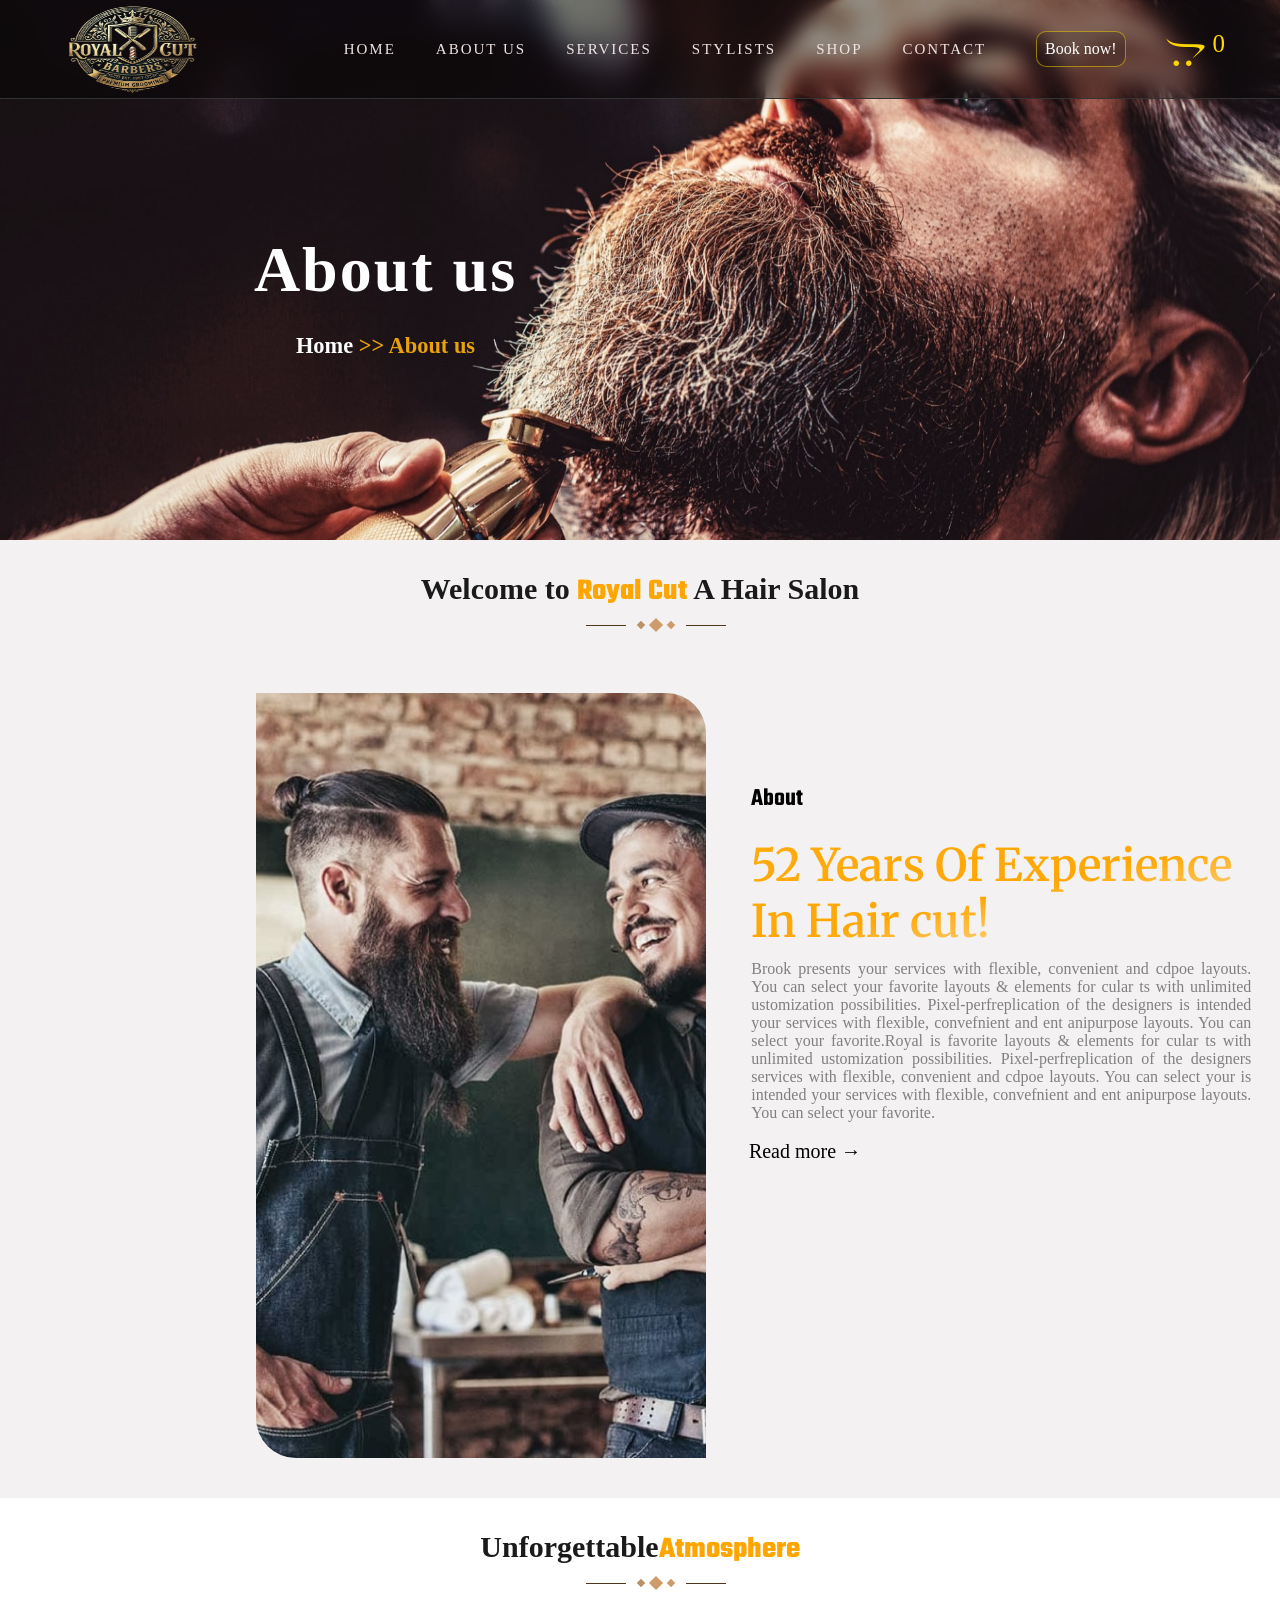
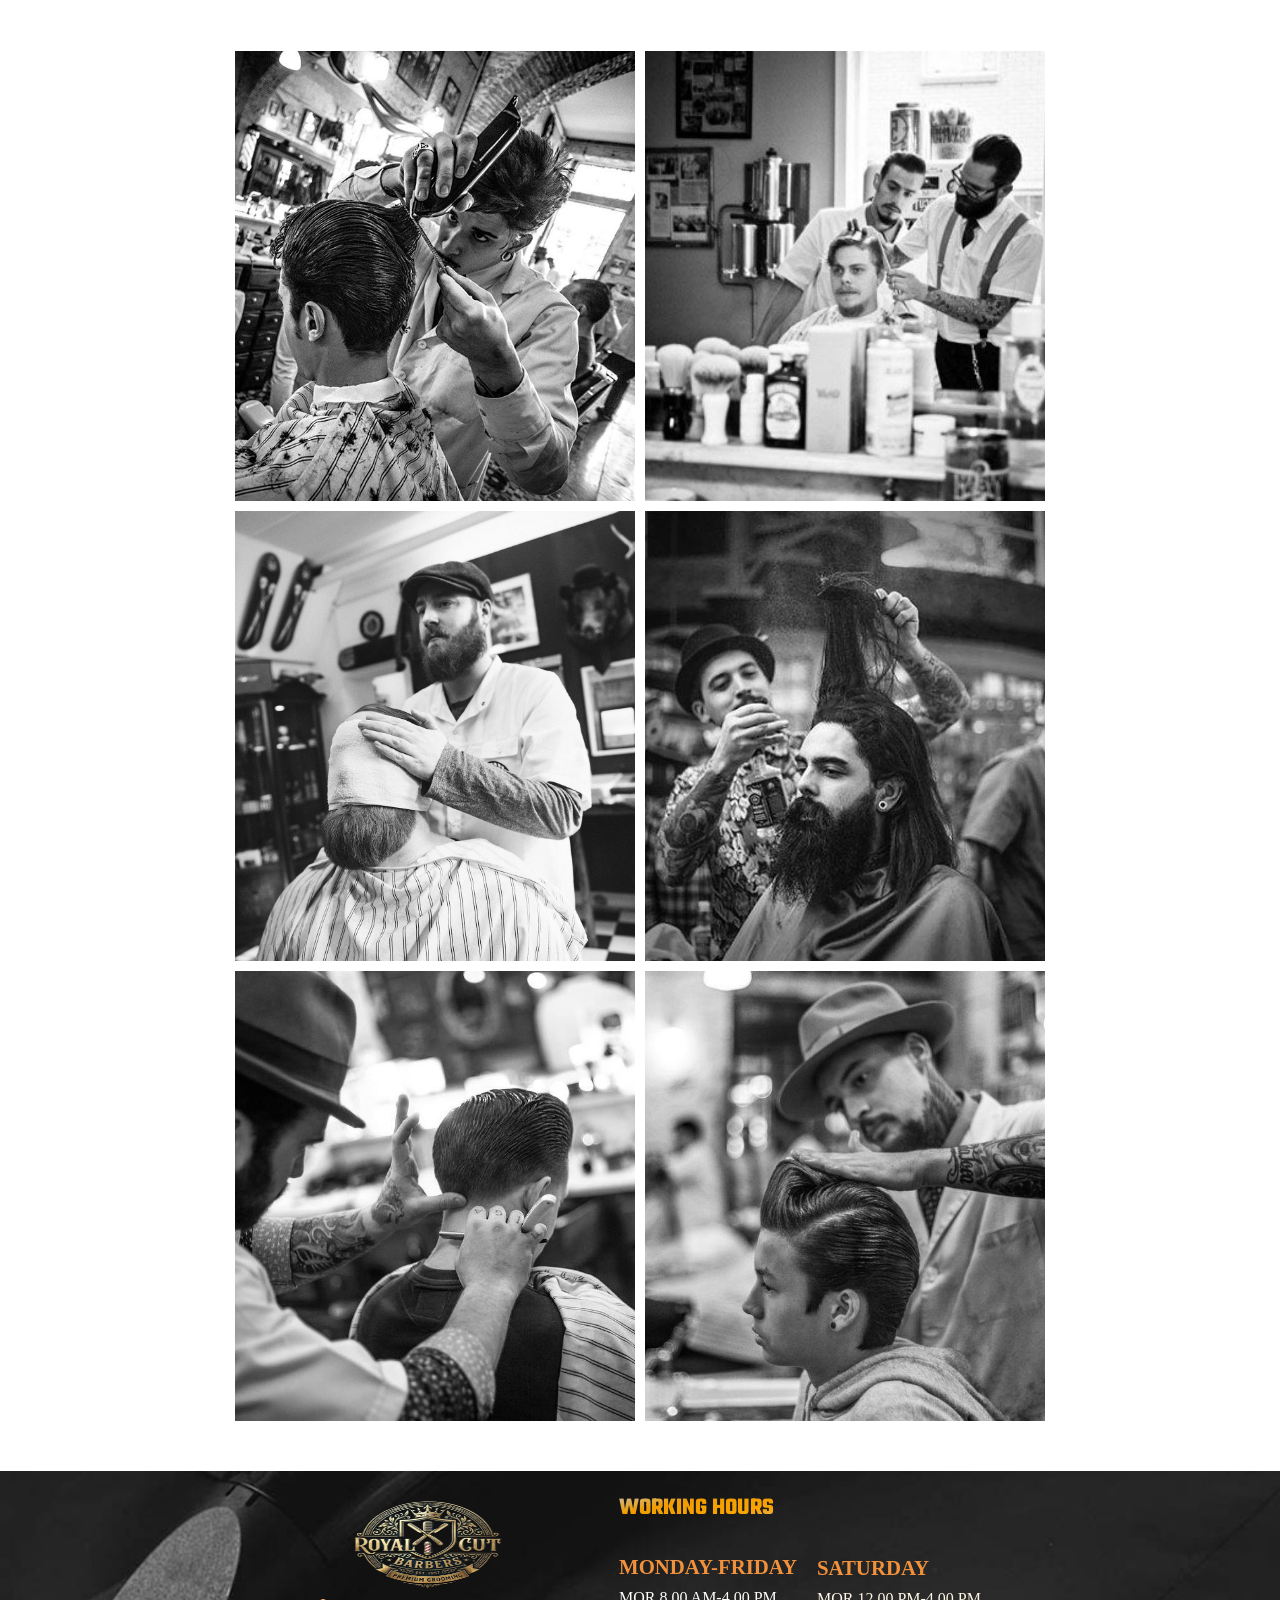
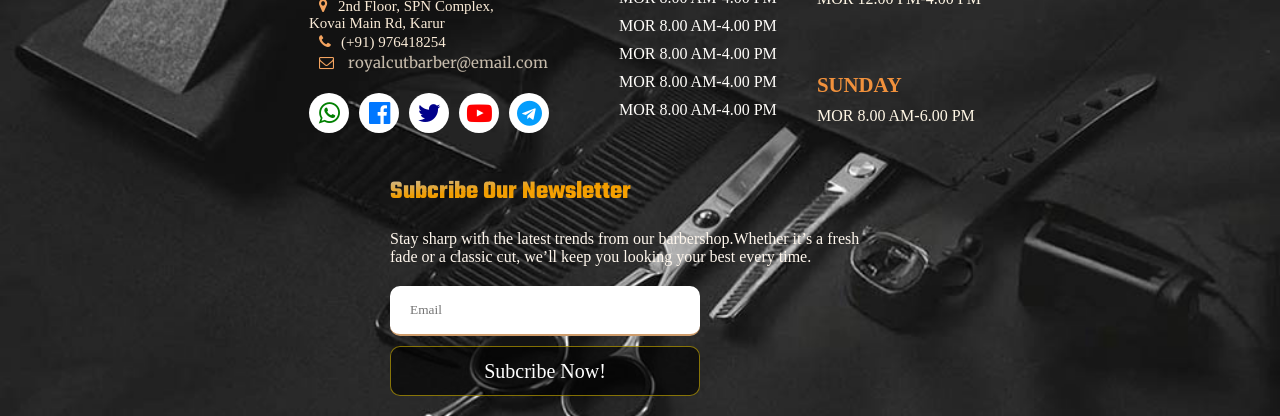
<file: about.html>
<!DOCTYPE html>
<html lang="en">

<head>
    <meta charset="UTF-8">
    <meta name="viewport" content="width=device-width, initial-scale=1.0">
    <title>Royal cut barber</title>
    <link rel="icon" href="./project-img/WhatsApp-Image-logo.png">
    <link rel="stylesheet" href="https://cdnjs.cloudflare.com/ajax/libs/font-awesome/4.7.0/css/font-awesome.min.css">
    <link rel="stylesheet" href="./css/services.css">
    <link rel="stylesheet" href="./css/shop.css">
    <link rel="stylesheet" href="./css/about.css">
    <link rel="stylesheet" href="./css/index.css">
</head>

<body>
    <div class="container a1">

        <div class="con-head a2 ">
            <div class="logo">
                <img src="./project-img/WhatsApp-Image-logo.png" alt="">
            </div>
            <label for="bar">
                <i class="fa fa-bars" aria-hidden="true"></i>
            </label>
            <input type="checkbox" id="bar">
            <nav>
                <ul>
                    <li><a href="./index.html">HOME</a></li>
                    <li><a href="./about.html">ABOUT US</a></li>
                    <li><a href="./services.html">SERVICES</a></li>
                    <li><a href="./stylist.html">STYLISTS</a></li>
                    <li><a href="./shop.html">SHOP</a></li>
                    <li><a href="./contact.html">CONTACT</a></li>
                </ul>
            </nav>
            <div class="end">
                <a class="nav-btn" href="./booking.html">Book now!</a>
                <a id="add" href="./shop.html">
                    <i class="fa fa-opencart" aria-hidden="true">
                        <sup>0</sup>
                    </i>
                </a>
            </div>
        </div>
        <div class="body">
            <div class="cover1">
                <div class="content about">
                    <h1>About us</h1>
                    <H3><a href="./index.html">Home</a> >> About us</H3>
                </div>
            </div>
        </div>
    </div>

    <div class="container bg-f">
        <div class="h2">
            <h2 class="t1">Welcome to <span class="head-clr">Royal Cut</span> A Hair Salon</h2>
            <p class="flip">
                <span class="deg1"></span>
                <span class="deg2"></span>
                <span class="deg3"></span>
            </p>
        </div>
        <div class="con-body">
            <div class="left-box">
                <div class="left-contend">
                    <img src="./project-img/about.jpg" alt="">
                    <div class="about"></div>
                </div>
            </div>
            <div class="right-box">
                <div class="right-contend">
                    <div class="main">
                        <h1>About</h1>
                        <h3>52 Years Of Experience In Hair cut!</h3>
                        <p>Brook presents your services with flexible, convenient and cdpoe layouts. You can select your
                            favorite layouts & elements for cular ts with unlimited ustomization possibilities.
                            Pixel-perfreplication of the designers is intended your services with flexible, convefnient
                            and ent anipurpose layouts. You can
                            select
                            your favorite.Royal is favorite layouts & elements for cular ts with unlimited ustomization
                            possibilities.
                            Pixel-perfreplication of the designers services with flexible, convenient and cdpoe layouts.
                            You can select your
                            is intended your services with flexible, convefnient
                            and ent anipurpose layouts. You can
                            select
                            your favorite.</p><br>
                        <a href="./index.html" class="main-btn">Read more →</a>
                    </div>

                </div>
            </div>
        </div>
    </div>

    <div class="container">
        <div class="h2">
            <h2 class="t1">Unforgettable<span class="head-clr">Atmosphere</span> </h2>
            <p class="flip">
                <span class="deg1"></span>
                <span class="deg2"></span>
                <span class="deg3"></span>
            </p>
        </div>
        <div class="con-body c3">
            <div class="box">
                <img src="./project-img/p3-1.jpg" alt="">
                <div class="top-show">
                    <h2>Black Leather</h2>
                </div>
            </div>
            <div class="box">
                <img src="./project-img/p3-2.jpg" alt="">
                <div class="top-show">
                    <h2>Black Leather</h2>
                </div>
            </div>

            <div class="box">
                <img src="./project-img/p3-3.jpg" alt="">
                <div class="top-show">
                    <h2>Black Leather</h2>
                </div>
            </div>

            <div class="box">
                <img src="./project-img/p3-4.jpg" alt="">
                <div class="top-show">
                    <h2>Black Leather</h2>
                </div>
            </div>

            <div class="box">
                <img src="./project-img/p3-5.jpg" alt="">
                <div class="top-show">
                    <h2>Black Leather</h2>
                </div>
            </div>

            <div class="box">
                <img src="./project-img/p3-6.jpg" alt="">
                <div class="top-show">
                    <h2>Black Leather</h2>
                </div>
            </div>
        </div>
    </div>







    <div class="contain">
        <div class="foot-main">
            <div class="foot-con1">
                <div class="logo">
                    <img src="./project-img/WhatsApp-Image-logo.png" alt="">
                </div>
                <p><span><i class="fa fa-map-marker" aria-hidden="true"></i></span>2nd Floor, SPN Complex,<br> Kovai
                    Main Rd, Karur</p>
                <p><span><i class="fa fa-phone" aria-hidden="true"></i></span>(+91) 976418254</p>
                <p><span><i class="fa fa-envelope-o" aria-hidden="true"></i></span> <a href="./index.html">
                        royalcutbarber@email.com</a></p>
                <div class="emoji">
                    <div class="b1">
                        <i id="green" class="fa fa-whatsapp" aria-hidden="true"></i>
                    </div>
                    <div class="b1">
                        <i id="blue" class="fa fa-facebook-official" aria-hidden="true"></i>
                    </div>
                    <div class="b1">
                        <i id="darkblue" class="fa fa-twitter" aria-hidden="true"></i>
                    </div>
                    <div class="b1">
                        <i id="red" class="fa fa-youtube-play" aria-hidden="true"></i>
                    </div>
                    <div class="b1">
                        <i id="liteblue" class="fa fa-telegram" aria-hidden="true"></i>
                    </div>
                </div>
            </div>
            <div class="foot-con2">
                <div class="left">
                    <h1>WORKING HOURS</h1>
                    <h2 class="clr">MONDAY-FRIDAY</h2>
                    <p>MOR 8.00 AM-4.00 PM</p>
                    <p>MOR 8.00 AM-4.00 PM</p>
                    <p>MOR 8.00 AM-4.00 PM</p>
                    <p>MOR 8.00 AM-4.00 PM</p>
                    <p>MOR 8.00 AM-4.00 PM</p>
                </div>
                <div class="right">
                    <h3 class="clr">SATURDAY</h3>
                    <p>MOR 12.00 PM-4.00 PM</p>
                    <h3 class="clr">SUNDAY</h3>
                    <p>MOR 8.00 AM-6.00 PM</p>
                </div>
            </div>
            <div class="foot-con3">
                <h2>Subcribe Our Newsletter</h2>
                <p>Stay sharp with the latest trends from our barbershop.Whether it’s a fresh fade or a classic cut,
                    we’ll keep you looking your best every time.</p>
                <form action="">
                    <input type="text" placeholder="Email" required><br>
                    <button class="nav-btn">Subcribe Now!</button>
                </form>
            </div>
        </div>
    </div>

</body>

</html>
</file>
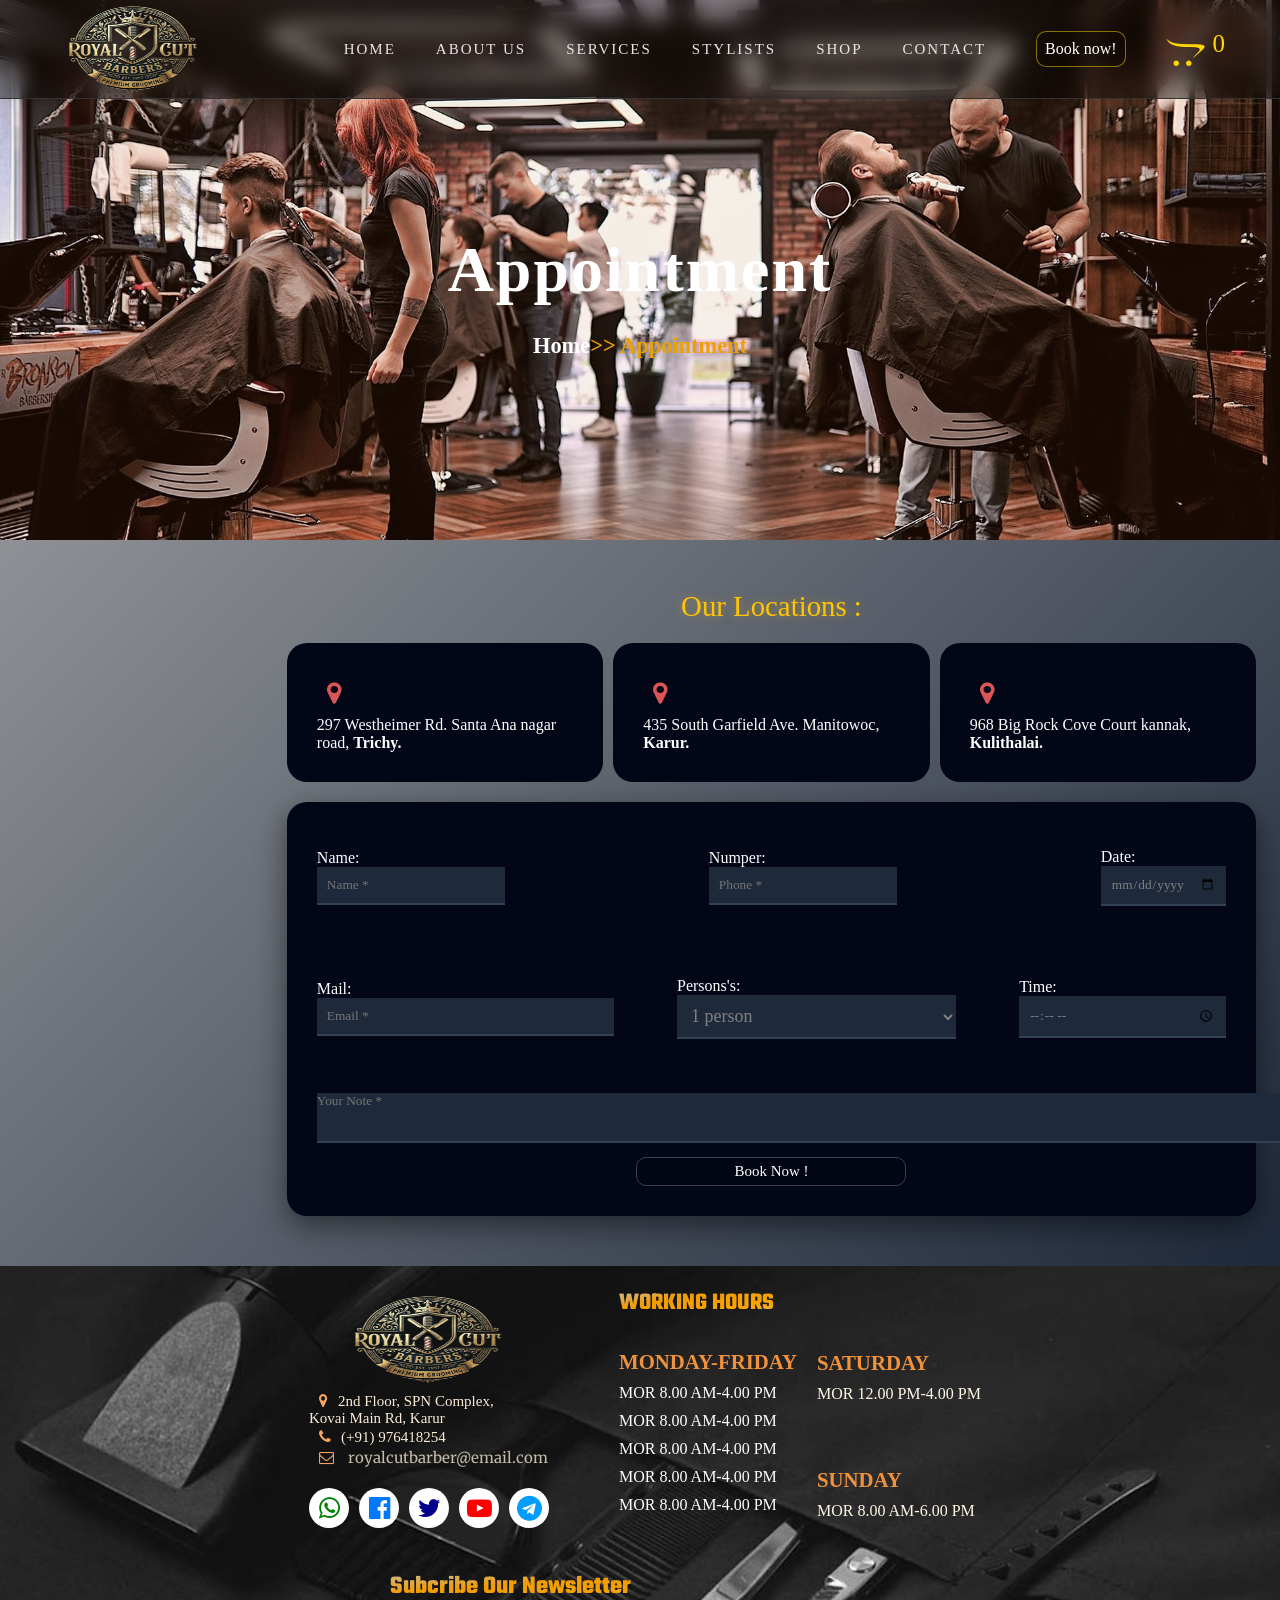
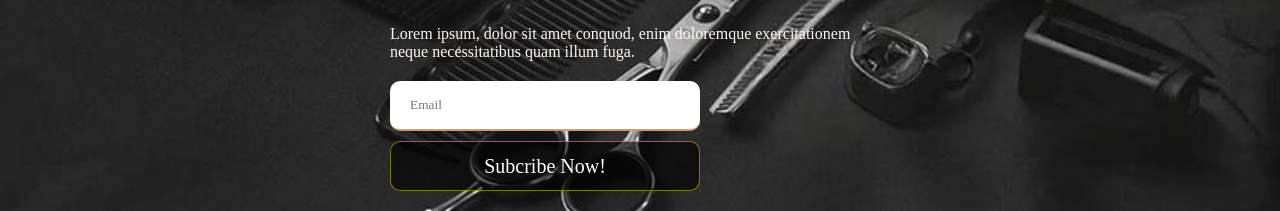
<file: booking.html>
<!DOCTYPE html>
    <html lang="en">

    <head>
        <meta charset="UTF-8">
        <meta name="viewport" content="width=device-width, initial-scale=1.0">
        <title>Royal cut barber</title>
        <link rel="icon" href="./project-img/WhatsApp-Image-logo.png">
        <link rel="stylesheet"
            href="https://cdnjs.cloudflare.com/ajax/libs/font-awesome/4.7.0/css/font-awesome.min.css">
        <link rel="stylesheet" href="/css/index.css">
        <link rel="stylesheet" href="/css/shop.css">
        <link rel="stylesheet" href="/css/about.css">
        <link rel="stylesheet" href="/css/services.css">
        <link rel="stylesheet" href="/css/stylist.css">
        <link rel="stylesheet" href="/css/booking.css">
    </head>

    <body>
        <div class="container book1">
            <div class="con-head p2 ">
                <div class="logo">
                    <img src="./project-img/WhatsApp-Image-logo.png" alt="">
                </div>
                <label for="bar">
                    <i class="fa fa-bars" aria-hidden="true"></i>
                </label>
                <input type="checkbox" id="bar">
                <nav>
                    <ul>
                        <li><a href="./index.html">HOME</a></li>
                        <li><a href="./about.html">ABOUT US</a></li>
                        <li><a href="./services.html">SERVICES</a></li>
                        <li><a href="./stylist.html">STYLISTS</a></li>
                        <li><a href="./shop.html">SHOP</a></li>
                        <li><a href="./contact.html">CONTACT</a></li>
                    </ul>
                </nav>
                <div class="end">
                <a  class="nav-btn" href="./booking.html">Book now!</a>
                 <a id="add" href="./shop.html">
                    <i class="fa fa-opencart" aria-hidden="true">
                        <sup>0</sup>
                    </i>
                    </a>
                </div>
            </div>
            <div class="body">
                <div class="cover1">
                    <div class="content">
                        <h1>Appointment</h1>
                        <H3><a href="./index.html">Home</a>>> Appointment</H3>
                    </div>
                </div>
            </div>
        </div>



        <div class="container">
            <div class="appoinment bg-f">
                <div class="appoinment-right">
                    <div class="appoinment-content">
                        <form action="">
                            <div class="app-top">
                                <p>Our Locations :</p>
                                <span>
                                    <span class="out">
                                        <span class="first">
                                            <label for="msg">
                                                <input type="radio" name="location" id="msg" required
                                                    value="2972 Westheimer Rd. Santa Ana, Illinois 85486">
                                                <span class="t-1">
                                                    <span class="icon">
                                                        <i class="fa fa-map-marker" aria-hidden="true"></i></span>
                                                    <span>297 Westheimer Rd. Santa Ana nagar road, <strong>Trichy.</strong></span>
                                                </span>
                                            </label>
                                        </span>
                                        <span class="first">
                                            <label for="msg1">
                                                <input type="radio" name="location" id="msg1" required
                                                    value="435 South Garfield Ave. Manitowoc, WI 54220" >
                                                <span class="t-1">
                                                    <span class="icon">
                                                        <i class="fa fa-map-marker" aria-hidden="true"></i>
                                                    </span>
                                                    <span class="txt">435 South Garfield Ave. Manitowoc,<strong> Karur.</strong></span>
                                                </span>
                                            </label>
                                        </span>
                                        <span class="first">
                                            <label for="msg2">
                                                <input type="radio" name="location" id="msg2" required
                                                    value="968 Big Rock Cove Court Kennesaw, GA 30144" >
                                                <span class="t-1">
                                                    <span class="icon">
                                                        <i class="fa fa-map-marker" aria-hidden="true"></i>
                                                    </span>
                                                    <span>968 Big Rock Cove Court kannak,<strong> Kulithalai.</strong></span>
                                                </span>
                                            </label>
                                        </span>
                                    </span>
                                </span>
                            </div>

                            <div class="col  ">
                                <div class="row mt-3 ">
                                    <div class="col  left-msg-6 ">
                                        <div class="form-group p-2 ps-5">
                                            <label for="naame">Name:</label><br>
                                            <input type="text" name="name" id="naame" placeholder="Name *" required>
                                        </div>
                                        <div class="form-group p-2 ps-5">
                                            <label for="ph">Numper:</label><br>
                                            <input type="number" id="ph" placeholder="Phone *" required>
                                        </div>
                                        <div class="form-group p-2 ps-5">
                                            <label for="Date">Date:</label><br>
                                            <input type="date" id="Date" required style="color: grey;">
                                        </div>
                                    </div>
                                    <div class=" col  right-msg-6 ">
                                        <div class="form-group p-2">
                                            <label for="mail">Mail:</label><br>
                                            <input type="email" placeholder="Email *" id="mail" required style="width: 33vh;">
                                        </div>
                                        <div class="form-group p-2">
                                            <label for="num">Persons's:</label><br>
                                            <select name="" id="num" required class="px-5 p-1"
                                                style="background: none; color: gray; font-size: 18px; width: 31vh; padding: 10px; border: none;border-bottom: 2px solid #334155; background:#1E293B; ">
                                             
                                                <option value="1">1 person</option>
                                                <option value="2">2 person</option>
                                                <option value="3">3 person</option>
                                                <option value="4">4 person</option>
                                                <option value="5">5 person</option>
                                                <option value="">More</option>
                                            </select>
                                        </div>
                                        <div class="form-group p-2 ">
                                            <label for="time">Time:</label><br>
                                            <input type="time" placeholder="HH:MM:SS" id="time" required
                                                style="color: gray; width: 23vh; ">
                                        </div>
                                    </div>
                                    <textarea name="" id="" rows="3" placeholder="Your Note *" required style="width: 113vh;  background:#1E293B;border: none;  border-bottom: 2px solid #334155;"></textarea>
                                    <div class="book text-center mt-4">
                                        <button class="btn nav-btn">Book Now !</button>
                                    </div>
                                </div>
                        </form>
                    </div>
                </div>
            </div>
        </div>




        <div class="contain">
            <div class="foot-main">
                <div class="foot-con1">
                    <div class="logo">
                        <img src="./project-img/WhatsApp-Image-logo.png" alt="">
                    </div>
                    <p><span><i class="fa fa-map-marker" aria-hidden="true"></i></span>2nd Floor, SPN Complex,<br> Kovai
                        Main Rd, Karur</p>
                    <p><span><i class="fa fa-phone" aria-hidden="true"></i></span>(+91) 976418254</p>
                    <p><span><i class="fa fa-envelope-o" aria-hidden="true"></i></span> <a href="./index.html">
                            royalcutbarber@email.com</a></p>
                    <div class="emoji">
                        <div class="b1">
                            <i id="green" class="fa fa-whatsapp" aria-hidden="true"></i>
                        </div>
                        <div class="b1">
                            <i id="blue" class="fa fa-facebook-official" aria-hidden="true"></i>
                        </div>
                        <div class="b1">
                            <i id="darkblue" class="fa fa-twitter" aria-hidden="true"></i>
                        </div>
                        <div class="b1">
                            <i id="red" class="fa fa-youtube-play" aria-hidden="true"></i>
                        </div>
                        <div class="b1">
                            <i id="liteblue" class="fa fa-telegram" aria-hidden="true"></i>
                        </div>
                    </div>
                </div>
                <div class="foot-con2">
                    <div class="left">
                        <h1>WORKING HOURS</h1>
                        <h2 class="clr">MONDAY-FRIDAY</h2>
                        <p>MOR 8.00 AM-4.00 PM</p>
                        <p>MOR 8.00 AM-4.00 PM</p>
                        <p>MOR 8.00 AM-4.00 PM</p>
                        <p>MOR 8.00 AM-4.00 PM</p>
                        <p>MOR 8.00 AM-4.00 PM</p>
                    </div>
                    <div class="right">
                        <h3 class="clr">SATURDAY</h3>
                        <p>MOR 12.00 PM-4.00 PM</p>
                        <h3 class="clr">SUNDAY</h3>
                        <p>MOR 8.00 AM-6.00 PM</p>
                    </div>
                </div>
                <div class="foot-con3">
                    <h2>Subcribe Our Newsletter</h2>
                    <p>Lorem ipsum, dolor sit amet conquod, enim doloremque exercitationem neque necessitatibus quam
                        illum fuga.</p>
                    <form action="">
                        <input type="text" placeholder="Email" required><br>
                        <button class="nav-btn">Subcribe Now!</button>
                    </form>
                </div>
            </div>
        </div>


    </body>

    </html>
</file>
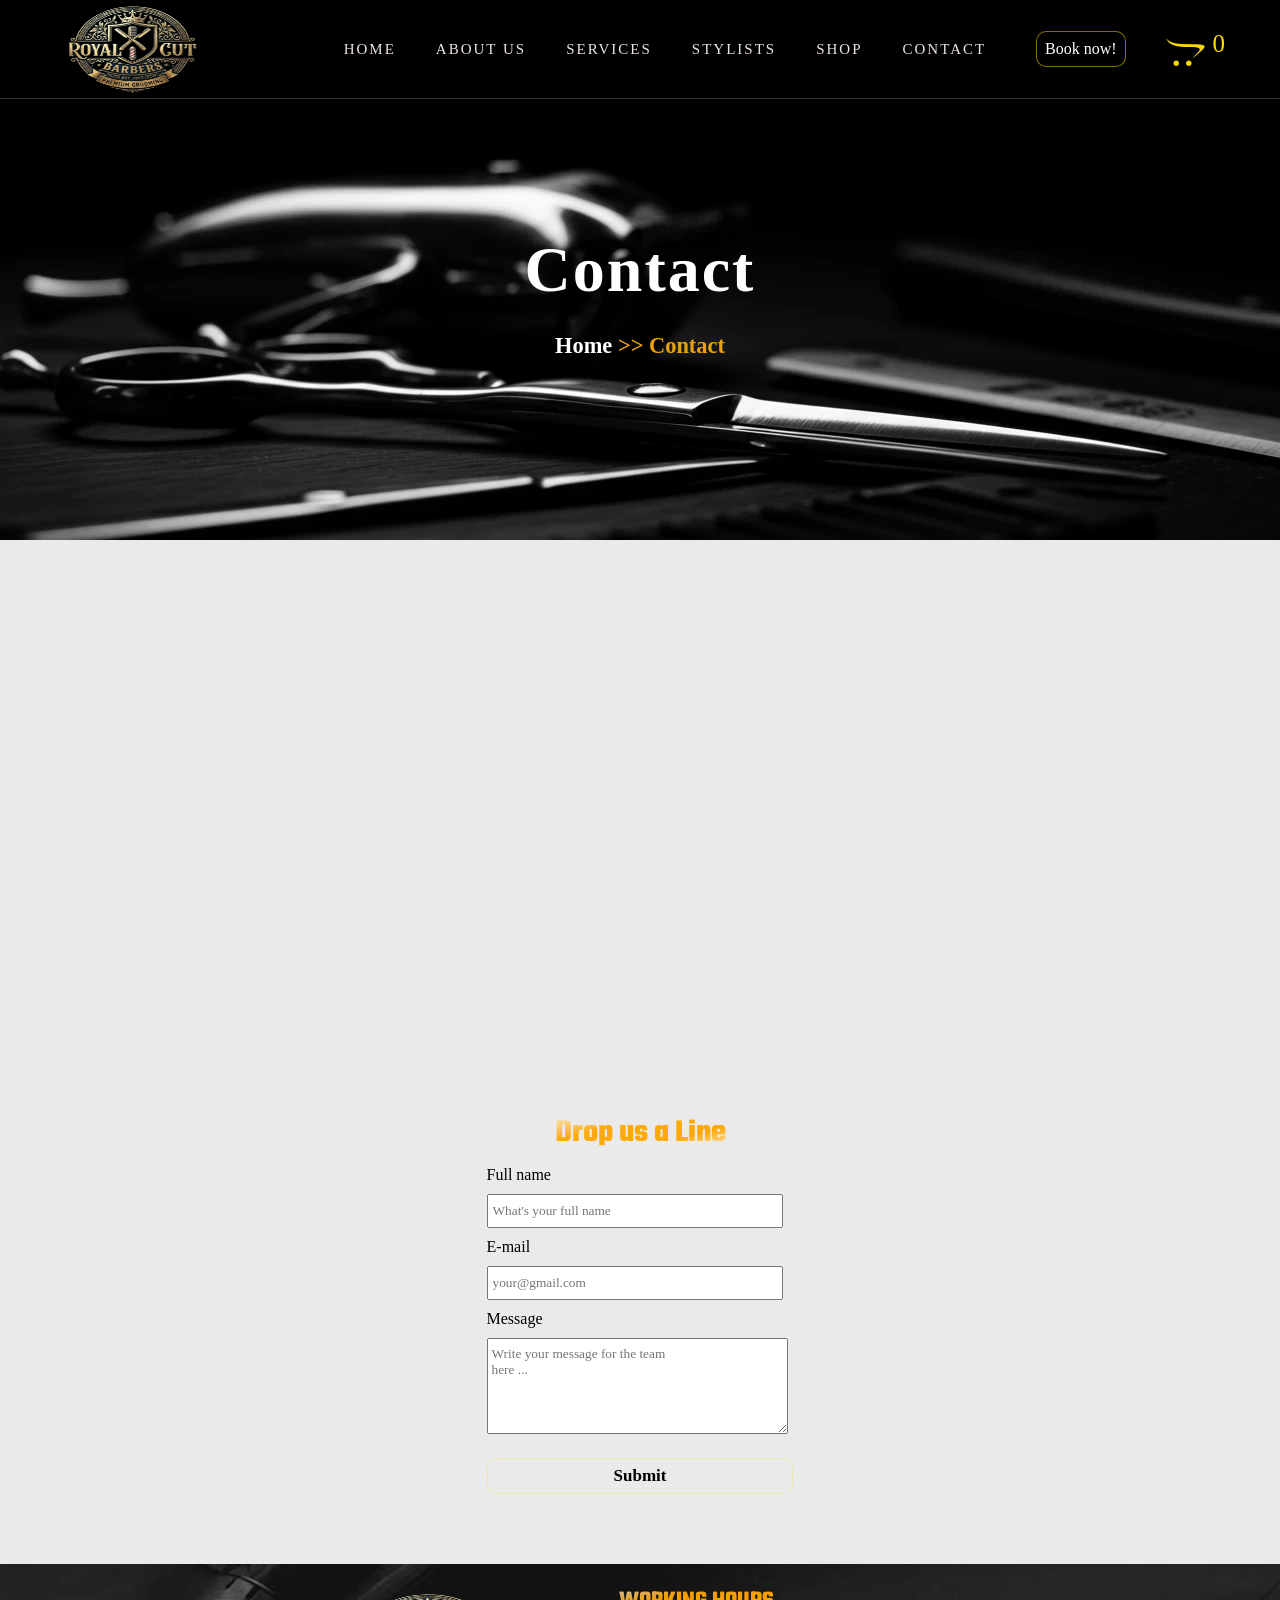
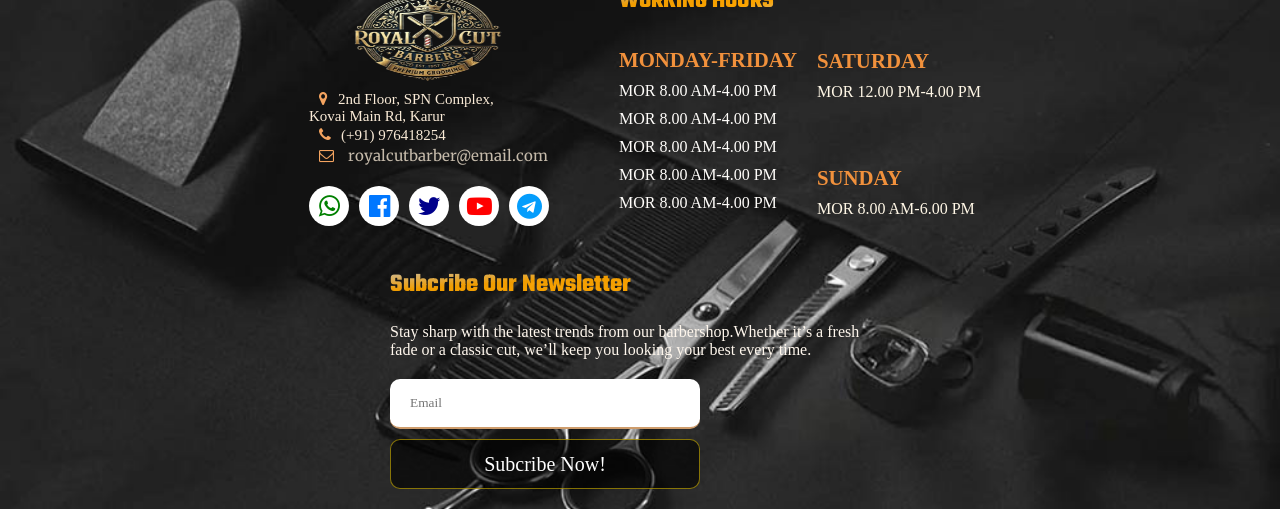
<file: contact.html>
<!DOCTYPE html>
<html lang="en">
<head>
    <meta charset="UTF-8">
    <meta name="viewport" content="width=device-width, initial-scale=1.0">
   <title>Royal cut barber</title>
    <link rel="icon" href="./project-img/WhatsApp-Image-logo.png">
     <link rel="stylesheet" href="https://cdnjs.cloudflare.com/ajax/libs/font-awesome/4.7.0/css/font-awesome.min.css">
    <link rel="stylesheet" href="./css/services.css">
    <link rel="stylesheet" href="./css/shop.css">
    <link rel="stylesheet" href="./css/about.css">
    <link rel="stylesheet" href="./css/contact.css">
    <link rel="stylesheet" href="./css/index.css">
</head>
<body>
     <div class="container contact1">
        <div class="con-head c2 ">
            <div class="logo">
                <img src="./project-img/WhatsApp-Image-logo.png" alt="">
            </div>
            <label for="bar">
                <i class="fa fa-bars" aria-hidden="true"></i>
            </label>
            <input type="checkbox" id="bar">
            <nav>
                <ul>
                    <li><a href="./index.html">HOME</a></li>
                    <li><a href="./about.html">ABOUT US</a></li>
                    <li><a href="./services.html">SERVICES</a></li>
                     <li><a href="./stylist.html">STYLISTS</a></li>
                    <li><a href="./shop.html">SHOP</a></li>
                    <li><a href="./contact.html">CONTACT</a></li>
                </ul>
            </nav>
           <div class="end">
              <a  class="nav-btn" href="./booking.html">Book now!</a>  <a id="add" href="./shop.html">
                    <i class="fa fa-opencart" aria-hidden="true">
                        <sup>0</sup>
                    </i>
                </a>
            </div>
        </div>
        <div class="body">
            <div class="cover1">
                <div class="content">
                    <h1>Contact</h1>
                    <H3><a href="./index.html">Home</a> >> Contact</H3>
                </div>
            </div>
        </div>
    </div>


<div class="container a-contain">
    <div class="a-content1">
    <iframe src="https://www.google.com/maps/embed?pb=!1m18!1m12!1m3!1d31335.899215836987!2d78.0156970024109!3d10.964323142985933!2m3!1f0!2f0!3f0!3m2!1i1024!2i768!4f13.1!3m3!1m2!1s0x3baa2f7f8b0e5b75%3A0xe2abae7f84300724!2sFLY%20luxury%20unisex%20hair%20salon%20and%20makeup%20studio!5e0!3m2!1sen!2sin!4v1777607690966!5m2!1sen!2sin" width="600" height="450" style="border:0;" allowfullscreen="" loading="lazy" referrerpolicy="no-referrer-when-downgrade"></iframe> </div>
    <div class="a-content">
        <h1>Drop us a Line</h1>
        <form action="">
            <label for="name">Full name</label><br>
            <input type="text"id="name" placeholder="What's your full name"required ><br>
            <label for="mail">E-mail</label><br>
            <input type="email" id="mail" placeholder="your@gmail.com" required ><br>
            <label for="msg">Message</label><br>
            <textarea name="What" id="msg" rows="5" placeholder="Write your message for the team here ..."></textarea>
            <br>
            <input class="sub" type="submit">
        </form>
    </div>
</div>


















     <div class="contain">
        <div class="foot-main">
            <div class="foot-con1">
                <div class="logo">
                    <img src="./project-img/WhatsApp-Image-logo.png" alt="">
                </div>
                <p><span><i class="fa fa-map-marker" aria-hidden="true"></i></span>2nd Floor, SPN Complex,<br> Kovai Main Rd, Karur</p>
                <p><span><i class="fa fa-phone" aria-hidden="true"></i></span>(+91) 976418254</p>
                <p><span><i class="fa fa-envelope-o" aria-hidden="true"></i></span> <a href="./index.html"> royalcutbarber@email.com</a></p>
                <div class="emoji">
                   <div class="b1">
                        <i id="green" class="fa fa-whatsapp" aria-hidden="true"></i>
                    </div>
                    <div class="b1">
                        <i  id="blue" class="fa fa-facebook-official" aria-hidden="true"></i>
                    </div>
                    <div class="b1">
                        <i  id="darkblue" class="fa fa-twitter" aria-hidden="true"></i>
                    </div>
                    <div  class="b1">
                        <i id="red" class="fa fa-youtube-play" aria-hidden="true"></i>
                    </div>
                    <div class="b1">
                        <i id="liteblue" class="fa fa-telegram" aria-hidden="true"></i>
                    </div>
                </div>
            </div>
            <div class="foot-con2">
                <div class="left">
                    <h1>WORKING HOURS</h1>
                    <h2 class="clr">MONDAY-FRIDAY</h2>
                    <p>MOR 8.00 AM-4.00 PM</p>
                    <p>MOR 8.00 AM-4.00 PM</p>
                    <p>MOR 8.00 AM-4.00 PM</p>
                    <p>MOR 8.00 AM-4.00 PM</p>
                    <p>MOR 8.00 AM-4.00 PM</p>
                </div>
                <div class="right">
                    <h3 class="clr">SATURDAY</h3>
                    <p>MOR 12.00 PM-4.00 PM</p>
                    <h3 class="clr">SUNDAY</h3>
                    <p>MOR 8.00 AM-6.00 PM</p>
                </div>
            </div>
            <div class="foot-con3">
                <h2>Subcribe Our Newsletter</h2>
              <p>Stay sharp with the latest trends from our barbershop.Whether it’s a fresh fade or a classic cut, we’ll keep you looking your best every time.</p>
                <form action="">
                    <input type="text" placeholder="Email" required><br>
                    <button class="nav-btn">Subcribe Now!</button>
                </form>
            </div>
        </div>
    </div>

</body>
</html>
</file>
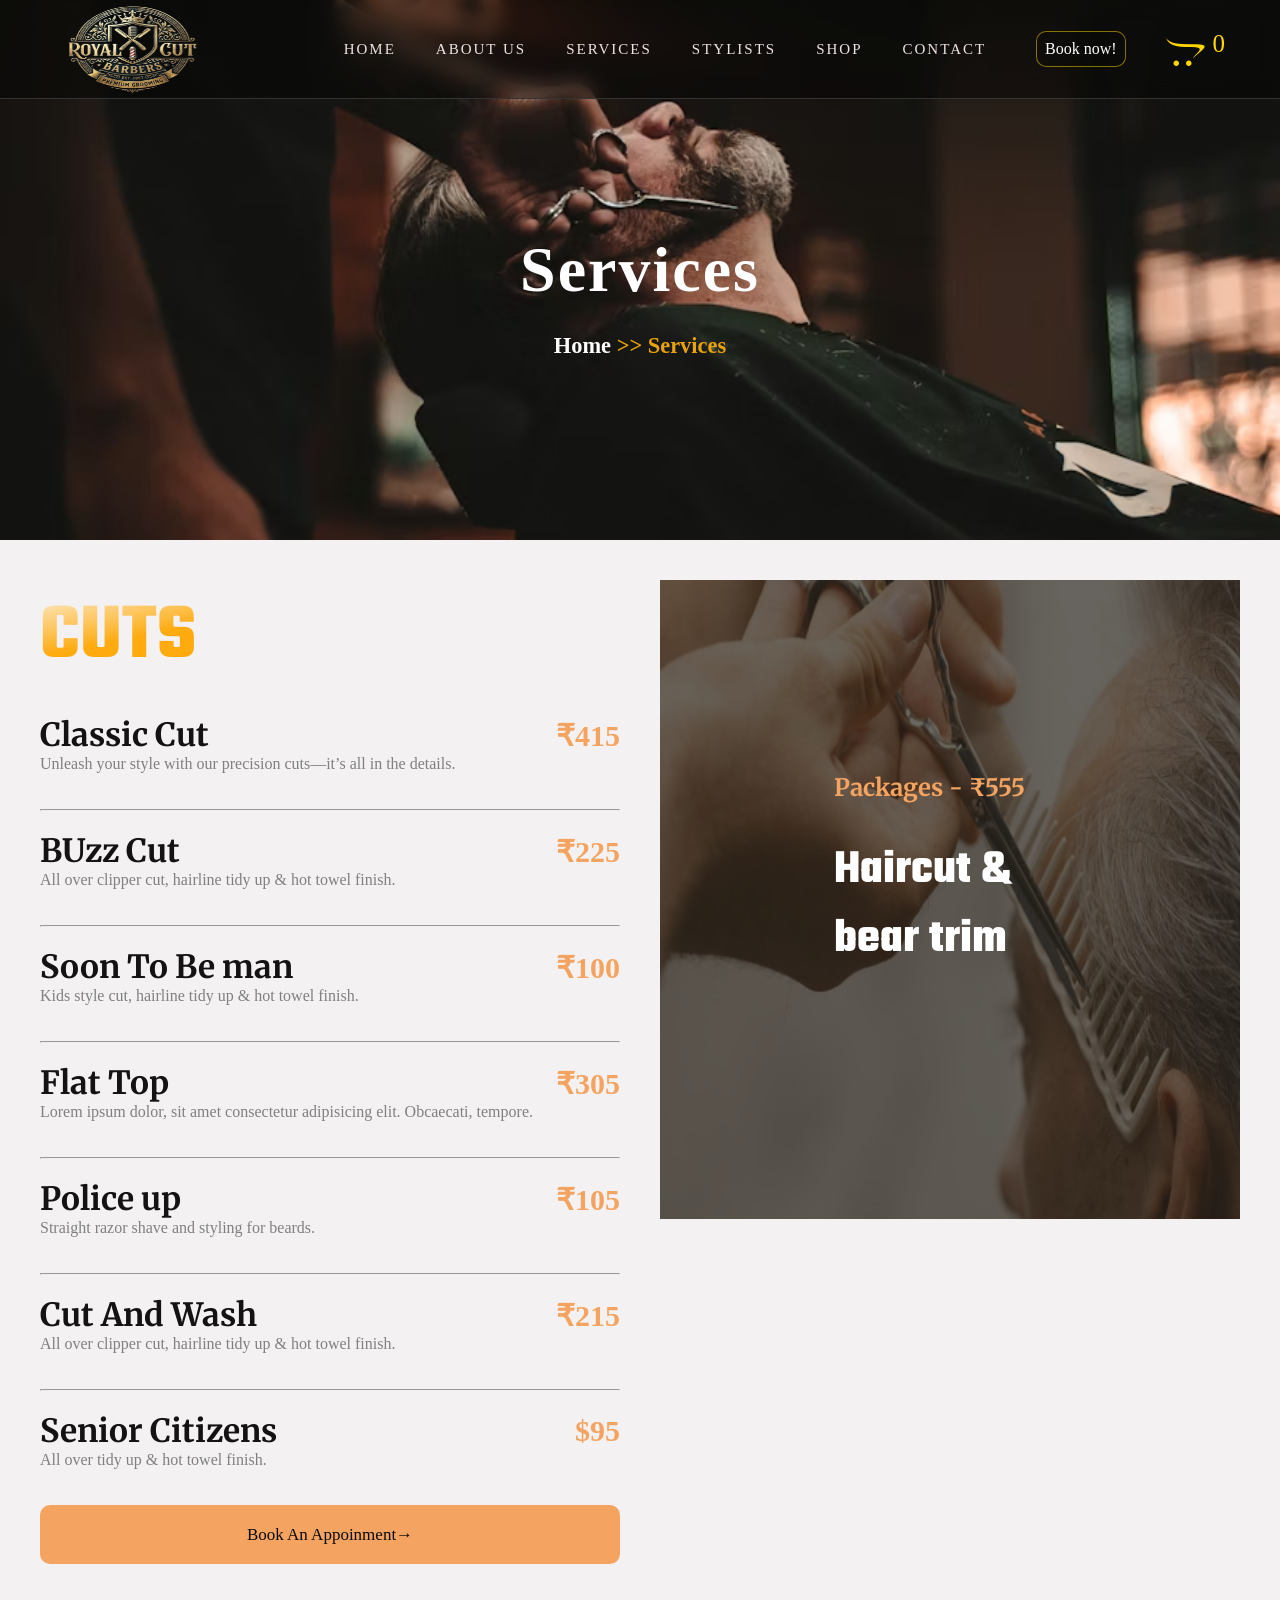
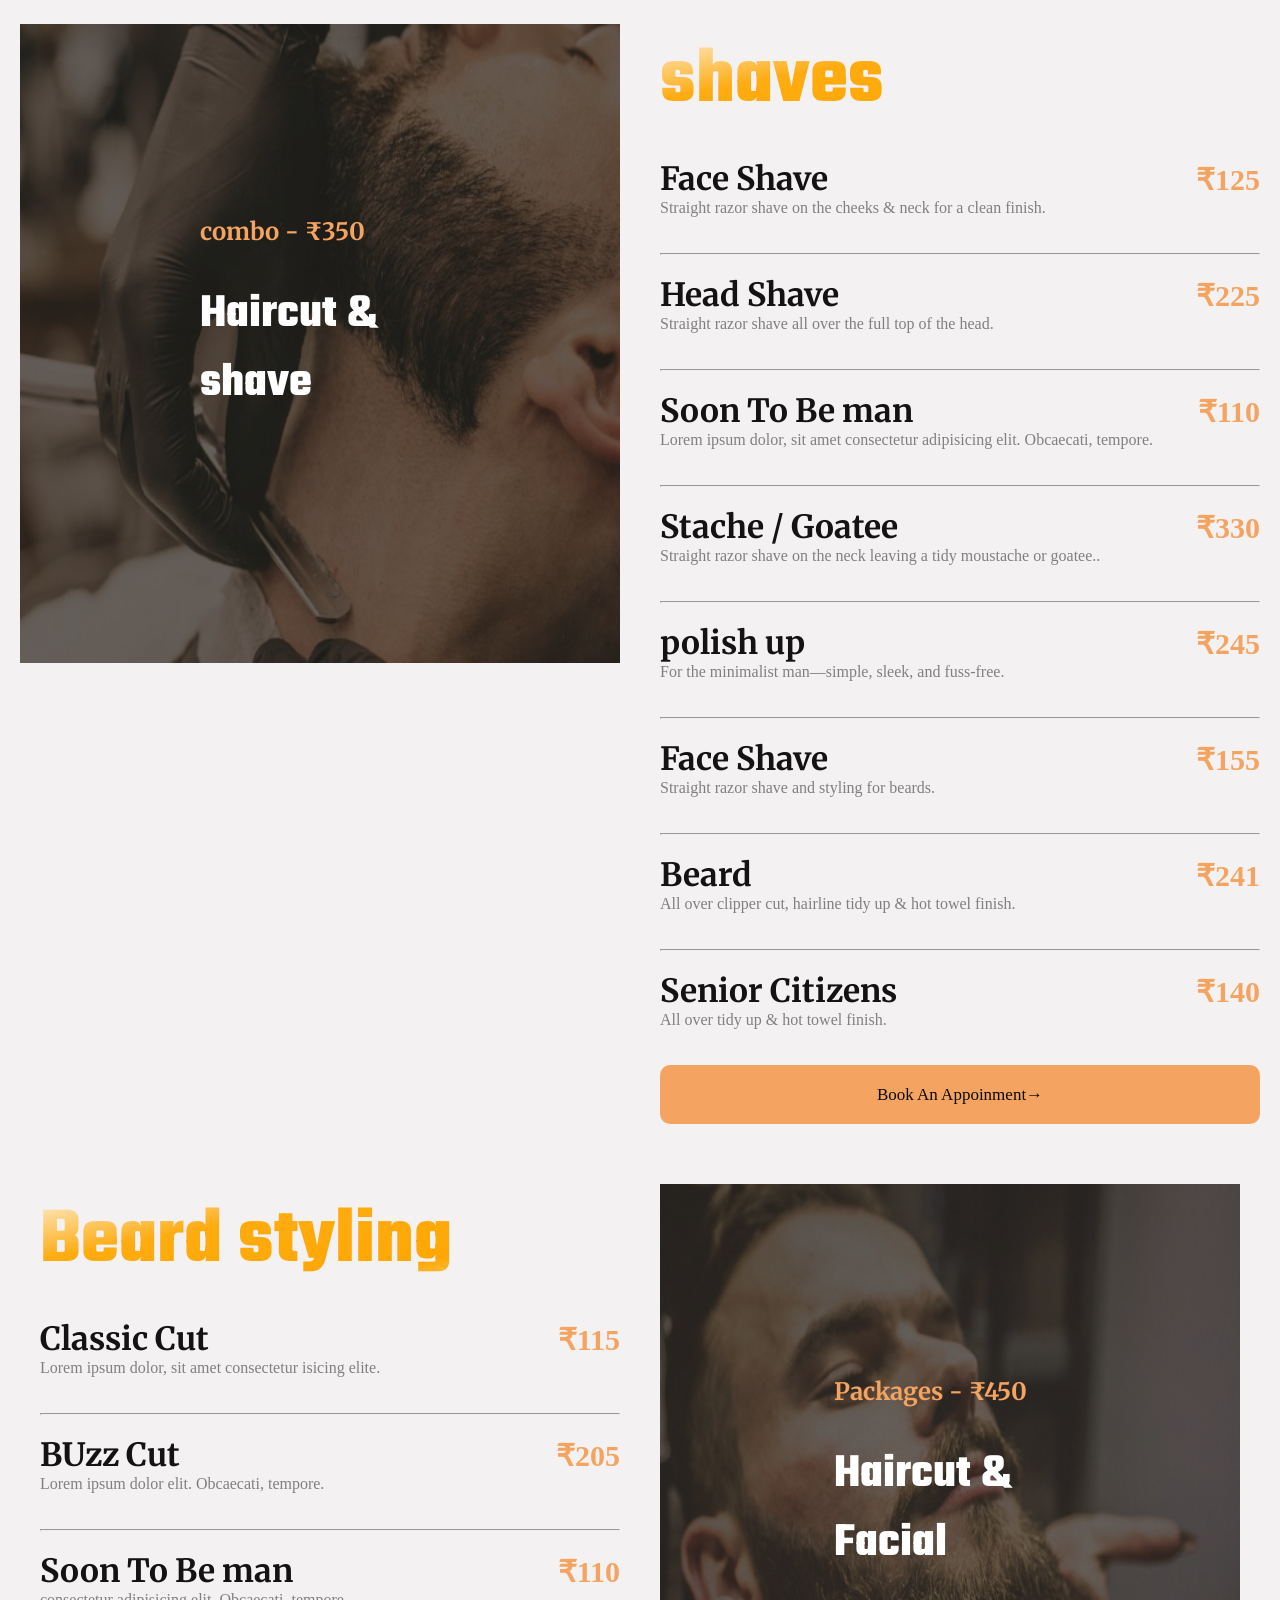
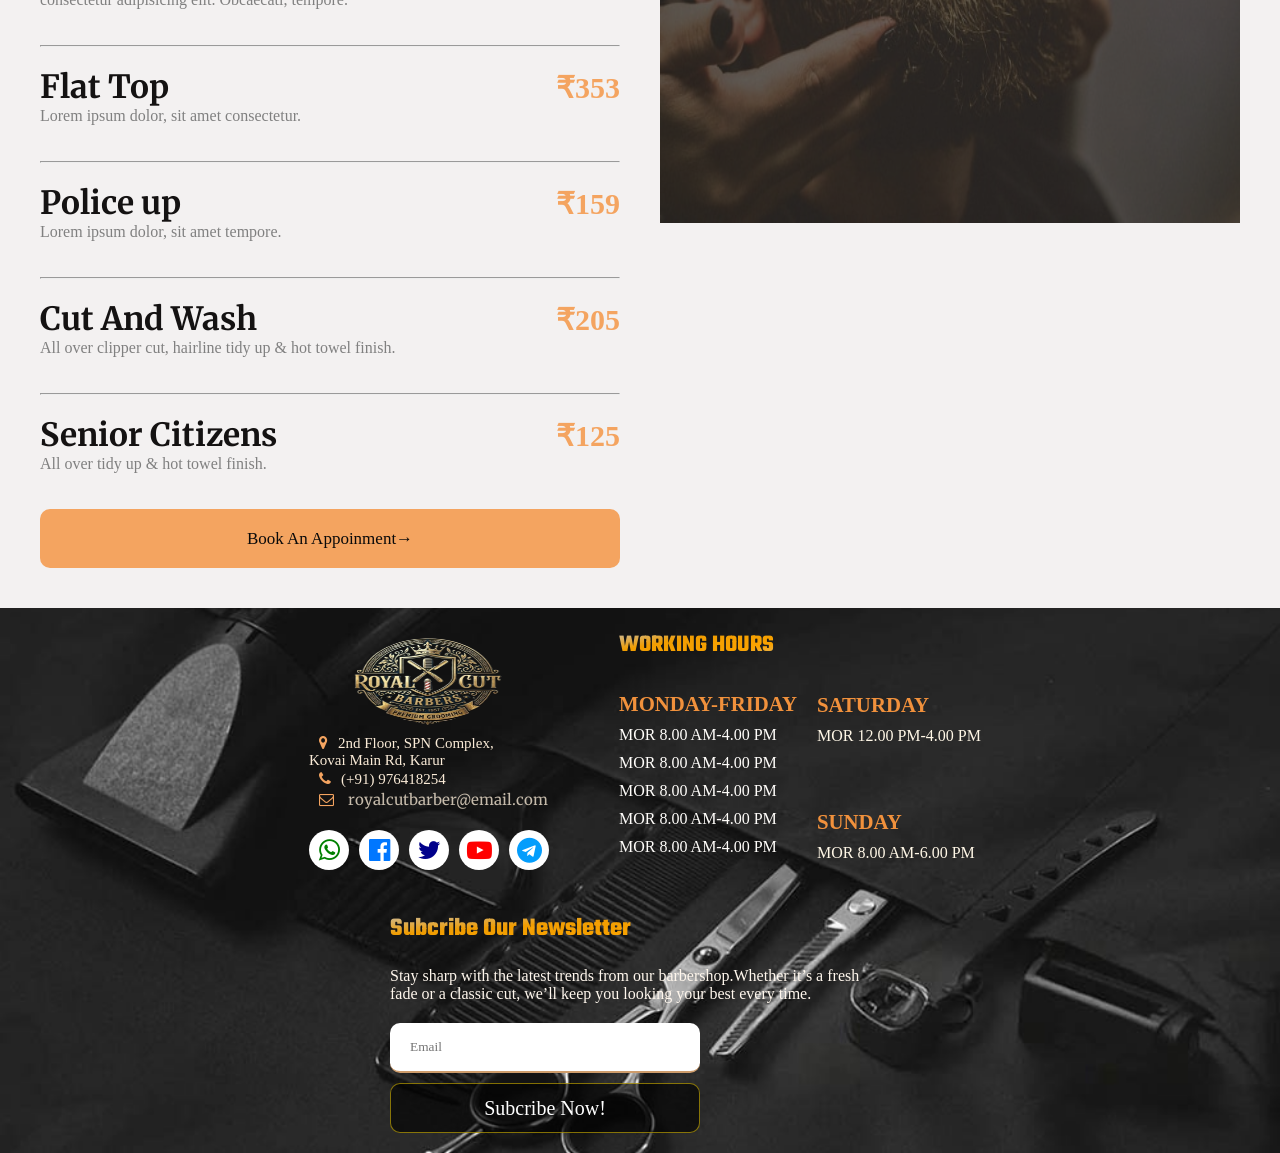
<file: services.html>
<!DOCTYPE html>
<html lang="en">

<head>
    <meta charset="UTF-8">
    <meta name="viewport" content="width=device-width, initial-scale=1.0">
  <title>Royal cut barber</title>
    <link rel="icon" href="./project-img/WhatsApp-Image-logo.png">
    <link rel="stylesheet" href="https://cdnjs.cloudflare.com/ajax/libs/font-awesome/4.7.0/css/font-awesome.min.css">
    <link rel="stylesheet" href="./css/services.css">
    <link rel="stylesheet" href="./css/shop.css">
    <link rel="stylesheet" href="./css/index.css">
</head>

<body>
    <div class="container s1">
        <div class="con-head ">
            <div class="logo">
                <img src="./project-img/WhatsApp-Image-logo.png" alt="">
            </div>
            <label for="bar">
                <i class="fa fa-bars" aria-hidden="true"></i>
            </label>
            <input type="checkbox" id="bar">
            <nav>
                <ul>
                    <li><a href="./index.html">HOME</a></li>
                    <li><a href="./about.html">ABOUT US</a></li>
                    <li><a href="./services.html">SERVICES</a></li>
                     <li><a href="./stylist.html">STYLISTS</a></li>
                    <li><a href="./shop.html">SHOP</a></li>
                    <li><a href="./contact.html">CONTACT</a></li>
                </ul>
            </nav>
           <div class="end">
               <a  class="nav-btn" href="./booking.html">Book now!</a>  <a id="add" href="./shop.html">
                    <i class="fa fa-opencart" aria-hidden="true">
                        <sup>0</sup>
                    </i>
                </a>
            </div>
        </div>
        <div class="body">
            <div class="cover1">
                <div class="content">
                    <h1>Services</h1>
                    <H3><a href="./index.html">Home</a> >> Services</H3>
                </div>
            </div>
        </div>
    </div>


    <div class="container">
        <div class="f-body bg-f">
            <div class="l-box">
                <h1>CUTS</h1>
                <div class="line1">
                    <h2>Classic Cut</h2>
                    <span class="rupees"> ₹415</span>
                </div>
                <p>Unleash your style with our precision cuts—it’s all in the details.</p>
                <br><br>
                <hr>
                <div class="line1">
                    <h2>BUzz Cut</h2>
                    <span class="rupees"> ₹225</span>
                </div>
                <p>All over clipper cut, hairline tidy up & hot towel finish.</p>
                <br><br>
                <hr>
                <div class="line1">
                    <h2>Soon To Be man</h2>
                    <span class="rupees"> ₹100</span>
                </div>
                <p>Kids style cut, hairline tidy up & hot towel finish.</p>
                <br><br>
                <hr>

                <div class="line1">
                    <h2>Flat Top</h2>
                    <span class="rupees"> ₹305</span>
                </div>
                <p>Lorem ipsum dolor, sit amet consectetur adipisicing elit. Obcaecati, tempore.</p>
                <br><br>
                <hr>
                <div class="line1">
                    <h2>Police up</h2>
                    <span class="rupees"> ₹105</span>
                </div>
                <p>Straight razor shave and styling for beards.</p>
                <br><br>
                <hr>
                <div class="line1">
                    <h2>Cut And Wash</h2>
                    <span class="rupees"> ₹215</span>
                </div>
                <p>All over clipper cut, hairline tidy up & hot towel finish.</p>
                <br><br>
                <hr>
                <div class="line1">
                    <h2>Senior Citizens</h2>
                    <span class="rupees"> $95</span>
                </div>
                <p>All over tidy up & hot towel finish.</p>
                <br><br>
                <button class="nav-btn"><a href="./booking.html">Book An Appoinment→</a></button>
              </div>
            <div class="r-box">
                <img src="./project-img/service-image.jpg" alt="">
                <div class="con"></div>
                <h2>Packages - ₹555</h2>
                <h1>Haircut & <br>bear trim</h1>

            </div>
        </div>
    </div>
    <div class="container">
        <div class="s-body bg-f">
            <div class="l-box">
                <div class="l-box">
                    <h1>shaves</h1>
                    <div class="line1">
                        <h2>Face Shave</h2>
                        <span class="rupees"> ₹125</span>
                    </div>
                    <p>Straight razor shave on the cheeks & neck for a clean finish.</p>
                    <br><br>
                    <hr>
                    <div class="line1">
                        <h2>Head Shave</h2>
                        <span class="rupees"> ₹225</span>
                    </div>
                    <p>Straight razor shave all over the full top of the head.</p>
                    <br><br>
                    <hr>
                    <div class="line1">
                        <h2>Soon To Be man</h2>
                        <span class="rupees"> ₹110</span>
                    </div>
                    <p>Lorem ipsum dolor, sit amet consectetur adipisicing elit. Obcaecati, tempore.</p>
                    <br><br>
                    <hr>
                    <div class="line1">
                        <h2>Stache / Goatee</h2>
                        <span class="rupees"> ₹330</span>
                    </div>
                    <p>Straight razor shave on the neck leaving a tidy moustache or goatee..</p>
                    <br><br>
                    <hr>
                    <div class="line1">
                        <h2>polish up</h2>
                        <span class="rupees"> ₹245</span>
                    </div>
                    <p>For the minimalist man—simple, sleek, and fuss-free.</p>
                    <br><br>
                    <hr>
                    <div class="line1">
                        <h2>Face Shave</h2>
                        <span class="rupees"> ₹155</span>
                    </div>
                    <p>Straight razor shave and styling for beards.</p>
                    <br><br>
                    <hr>
                    <div class="line1">
                        <h2>Beard</h2>
                        <span class="rupees"> ₹241</span>
                    </div>
                    <p>All over clipper cut, hairline tidy up & hot towel finish.</p>
                    <br><br>
                    <hr>
                    <div class="line1">
                        <h2>Senior Citizens</h2>
                        <span class="rupees"> ₹140</span>
                    </div>
                    <p>All over tidy up & hot towel finish.</p>
                    <br><br>
                    <button class="nav-btn"><a href="./booking.html">Book An Appoinment→</a></button>
                </div>
            </div>
            <div class="r-box">
                <img src="./project-img/service-image-2.jpg" alt="">
                <div class="con">
                    <h2>combo - ₹350</h2>
                    <h1>Haircut & <br>shave</h1>
                </div>
            </div>
        </div>
    </div>
    <div class="container">
        <div class="t-body bg-f">
            <div class="l-box">
                <div class="l-box">
                    <h1>Beard styling</h1>
                    <div class="line1">
                        <h2>Classic Cut</h2>
                        <span class="rupees"> ₹115</span>
                    </div>
                    <p>Lorem ipsum dolor, sit amet consectetur isicing elite.</p>
                    <br><br>
                    <hr>
                    <div class="line1">
                        <h2>BUzz Cut</h2>
                        <span class="rupees"> ₹205</span>
                    </div>
                    <p>Lorem ipsum dolor elit. Obcaecati, tempore.</p>
                    <br><br>
                    <hr>
                    <div class="line1">
                        <h2>Soon To Be man</h2>
                        <span class="rupees"> ₹110</span>
                    </div>
                    <p>consectetur adipisicing elit. Obcaecati, tempore.</p>
                    <br><br>
                    <hr>

                    <div class="line1">
                        <h2>Flat Top</h2>
                        <span class="rupees"> ₹353</span>
                    </div>
                    <p>Lorem ipsum dolor, sit amet consectetur.</p>
                    <br><br>
                    <hr>
                    <div class="line1">
                        <h2>Police up</h2>
                        <span class="rupees"> ₹159</span>
                    </div>
                    <p>Lorem ipsum dolor, sit amet tempore.</p>
                    <br><br>
                    <hr>
                    <div class="line1">
                        <h2>Cut And Wash</h2>
                        <span class="rupees"> ₹205</span>
                    </div>
                    <p>All over clipper cut, hairline tidy up & hot towel finish.</p>
                    <br><br>
                    <hr>
                    <div class="line1">
                        <h2>Senior Citizens</h2>
                        <span class="rupees"> ₹125</span>
                    </div>
                    <p>All over tidy up & hot towel finish.</p>
                    <br><br>
                    <button class="nav-btn"><a href="./booking.html">Book An Appoinment→</a></button>
                 </div>
            </div>
            <div class="r-box">
                <img src="./project-img/service-image-3.jpg" alt="">
                <div class="con">
                    <h2>Packages - ₹450</h2>
                    <h1>Haircut & <br>Facial</h1>
                </div>
            </div>
        </div>
    </div>















    <div class="contain">
        <div class="foot-main">
            <div class="foot-con1">
                <div class="logo">
                    <img src="./project-img/WhatsApp-Image-logo.png" alt="">
                </div>
                <p><span><i class="fa fa-map-marker" aria-hidden="true"></i></span>2nd Floor, SPN Complex,<br> Kovai
                    Main Rd, Karur</p>
                <p><span><i class="fa fa-phone" aria-hidden="true"></i></span>(+91) 976418254</p>
                <p><span><i class="fa fa-envelope-o" aria-hidden="true"></i></span> <a href="./index.html">
                        royalcutbarber@email.com</a></p>
                <div class="emoji">
                    <div class="b1">
                        <i id="green" class="fa fa-whatsapp" aria-hidden="true"></i>
                    </div>
                    <div class="b1">
                        <i id="blue" class="fa fa-facebook-official" aria-hidden="true"></i>
                    </div>
                    <div class="b1">
                        <i id="darkblue" class="fa fa-twitter" aria-hidden="true"></i>
                    </div>
                    <div class="b1">
                        <i id="red" class="fa fa-youtube-play" aria-hidden="true"></i>
                    </div>
                    <div class="b1">
                        <i id="liteblue" class="fa fa-telegram" aria-hidden="true"></i>
                    </div>
                </div>
            </div>
            <div class="foot-con2">
                <div class="left">
                    <h1>WORKING HOURS</h1>
                    <h2 class="clr">MONDAY-FRIDAY</h2>
                    <p>MOR 8.00 AM-4.00 PM</p>
                    <p>MOR 8.00 AM-4.00 PM</p>
                    <p>MOR 8.00 AM-4.00 PM</p>
                    <p>MOR 8.00 AM-4.00 PM</p>
                    <p>MOR 8.00 AM-4.00 PM</p>
                </div>
                <div class="right">
                    <h3 class="clr">SATURDAY</h3>
                    <p>MOR 12.00 PM-4.00 PM</p>
                    <h3 class="clr">SUNDAY</h3>
                    <p>MOR 8.00 AM-6.00 PM</p>
                </div>
            </div>
            <div class="foot-con3">
                <h2>Subcribe Our Newsletter</h2>
             <p>Stay sharp with the latest trends from our barbershop.Whether it’s a fresh fade or a classic cut, we’ll keep you looking your best every time.</p>
                <form action="">
                    <input type="text" placeholder="Email" required><br>
                    <button class="nav-btn">Subcribe Now!</button>
                </form>
            </div>
        </div>
    </div>



</body>

</html>
</file>
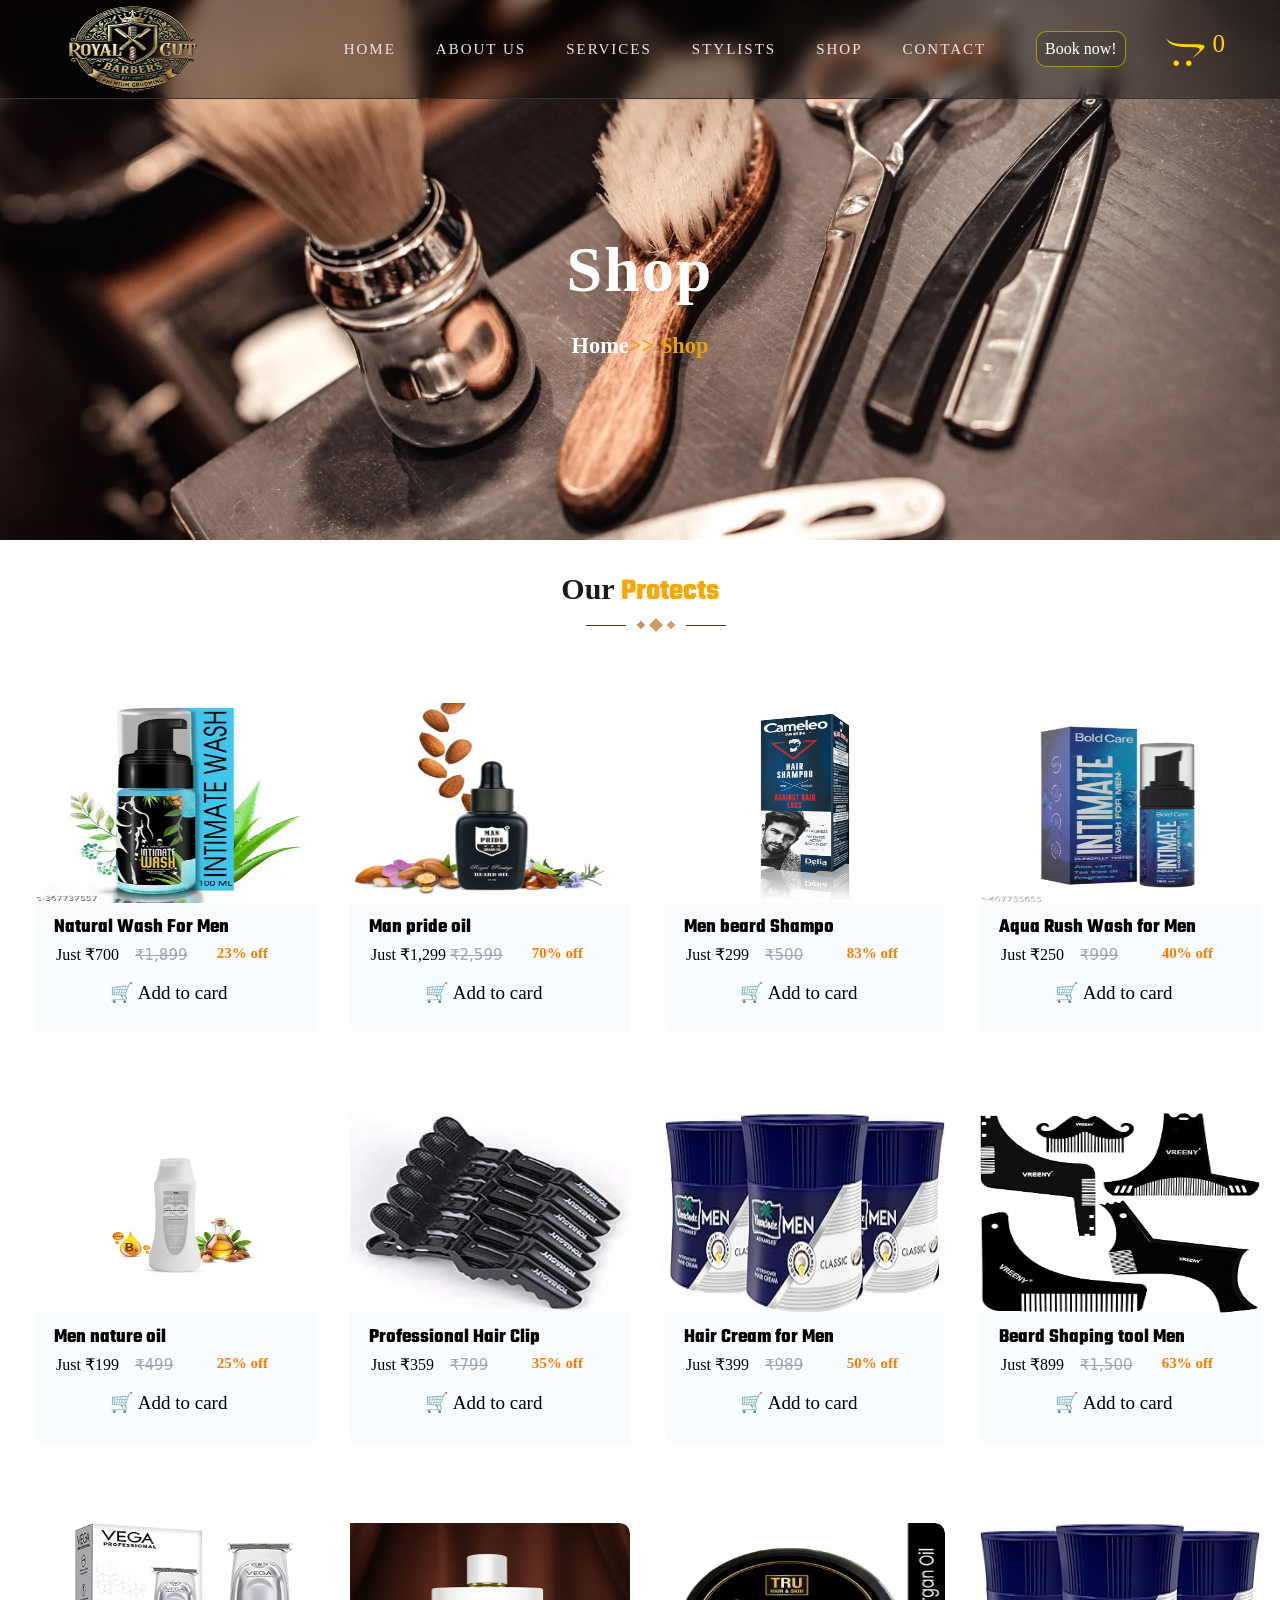
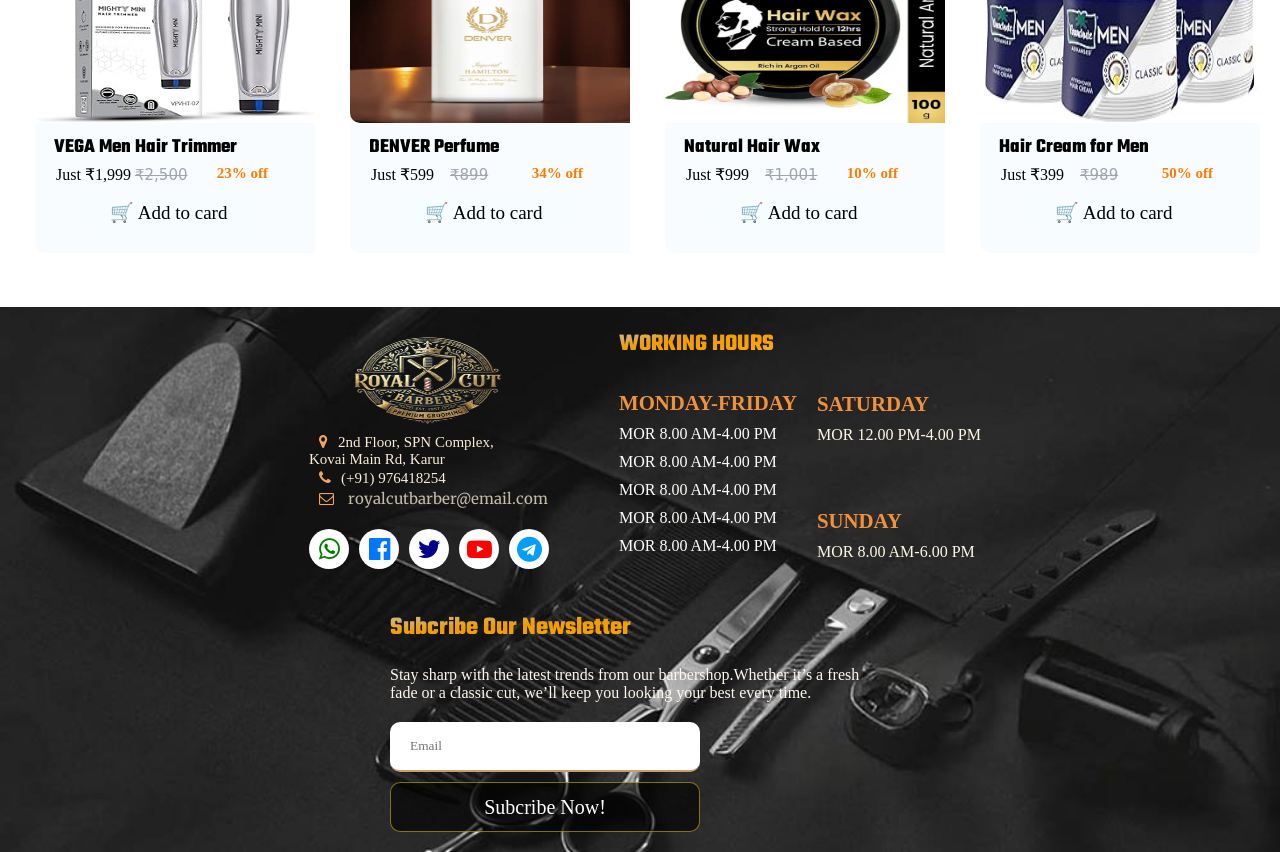
<file: shop.html>
<!DOCTYPE html>
<html lang="en">

<head>
    <meta charset="UTF-8">
    <meta name="viewport" content="width=device-width, initial-scale=1.0">
  <title>Royal cut barber</title>
    <link rel="icon" href="./project-img/WhatsApp-Image-logo.png">
     <link rel="stylesheet" href="https://cdnjs.cloudflare.com/ajax/libs/font-awesome/4.7.0/css/font-awesome.min.css">
    <link rel="stylesheet" href="./css/services.css">
    <link rel="stylesheet" href="./css/about.css">
    <link rel="stylesheet" href="./css/shop.css">
     <link rel="stylesheet" href="./css/index.css">
</head>

<body>
    <div class="container p1">
        <div class="con-head p2 ">
            <div class="logo">
                <img src="./project-img/WhatsApp-Image-logo.png" alt="">
            </div>
            <label for="bar">
                <i class="fa fa-bars" aria-hidden="true"></i>
            </label>
            <input type="checkbox" id="bar">
            <nav>
                <ul>
                    <li><a href="./index.html">HOME</a></li>
                    <li><a href="./about.html">ABOUT US</a></li>
                    <li><a href="./services.html">SERVICES</a></li>
                     <li><a href="./stylist.html">STYLISTS</a></li>
                    <li><a href="./shop.html">SHOP</a></li>
                    <li><a href="./contact.html">CONTACT</a></li>
                </ul>
            </nav>
           <div class="end">
               <a  class="nav-btn" href="./booking.html">Book now!</a>
                 <a id="add" href="./shop.html">
                    <i class="fa fa-opencart" aria-hidden="true">
                        <sup>0</sup>
                    </i>
                </a>
            </div>
        </div>
        <div class="body">
            <div class="cover1">
                <div class="content">
                    <h1>Shop</h1>
                    <H3><a href="./index.html">Home</a>>> Shop</H3>
                </div>
            </div>
        </div>
    </div>


    <div class="container">
         <div class="h2">
            <h2 class="t1">Our<span class="head-clr"> Protects</span></h2>
            <p class="flip">
                <span class="deg1"></span>
                <span class="deg2"></span>
                <span class="deg3"></span>
            </p>
        </div>
        <div class="cd">
            <div class="main-box">
                <div class="top-box">
                    <img src="./project-img/prd8.avif" alt="">
                      <div class="design">
                        <div class="heard"><i class="fa fa-heart" aria-hidden="true"></i></div>
                        <div class="heard1">
                            <i class="fa fa-share-alt" aria-hidden="true"></i>
                        </div>
                     </div>
                </div>
                <div class="bottom-box">
                    <h4>23% off</h4>
                    <h3><a href="https://www.meesho.com/men-care/pl/6774?srsltid=AfmBOorVXHE5UuWr0djEudcUFqWwJBAI7mQK95JTLONODM4g860BpmUa/" target="_blank">Natural Wash For Men</a></h3>
                    <p>Just ₹700 </p>
                    <del>₹1,899</del>
                    <button>🛒 Add to card</button>
                </div>
            </div>         
              <div class="main-box">
                <div class="top-box">
                    <img src="./project-img/prd1.webp" alt="">
                      <div class="design">
                        <div class="heard"><i class="fa fa-heart" aria-hidden="true"></i></div>
                        <div class="heard1">
                            <i class="fa fa-share-alt" aria-hidden="true"></i>
                        </div>
                     </div>
                </div>
                <div class="bottom-box">
                    <h4>70% off</h4>
                    <h3><a href="https://www.shopsalonproducts.com/?srsltid=AfmBOopLvpkER8F-gkBIrpqxW4wq7PYnYBHJU7QsqaRUKrEiOv-MEJwW" target="_blank">Man pride oil</a></h3>
                    <p>Just ₹1,299 </p>
                    <del>₹2,599</del>
                    <button>🛒 Add to card</button>
                </div>
            </div>
              <div class="main-box">
                <div class="top-box">
                    <img src="./project-img/prd2.webp" alt="">
                      <div class="design">
                        <div class="heard"><i class="fa fa-heart" aria-hidden="true"></i></div>
                        <div class="heard1">
                            <i class="fa fa-share-alt" aria-hidden="true"></i>
                        </div>
                     </div>
                </div>
                <div class="bottom-box">
                    <h4>83% off</h4>
                    <h3><a href="https://www.shopsalonproducts.com/?srsltid=AfmBOopLvpkER8F-gkBIrpqxW4wq7PYnYBHJU7QsqaRUKrEiOv-MEJwW"> Men beard Shampo</a></h3>
                    <p>Just ₹299 </p>
                    <del>₹500</del>
                    <button>🛒 Add to card</button>
                </div>
            </div>
              <div class="main-box">
                <div class="top-box">
                    <img src="./project-img/prd9.avif"
                     alt="">
                     <div class="design">
                        <div class="heard"><i class="fa fa-heart" aria-hidden="true"></i></div>
                        <div class="heard1">
                            <i class="fa fa-share-alt" aria-hidden="true"></i>
                        </div>
                     </div>
                </div>
                <div class="bottom-box">
                    <h4>40% off</h4>
                    <h3><a href="https://www.meesho.com/men-care/pl/6774?srsltid=AfmBOorVXHE5UuWr0djEudcUFqWwJBAI7mQK95JTLONODM4g860BpmUa/">Aqua Rush  Wash for Men</a></h3>
                    <p>Just ₹250 </p>
                    <del>₹999</del>
                    <button>🛒 Add to card</button>
                </div>
            </div>
              <div class="main-box">
                <div class="top-box">
                    <img src="./project-img/prd3.webp" alt="">
                      <div class="design">
                        <div class="heard"><i class="fa fa-heart" aria-hidden="true"></i></div>
                        <div class="heard1">
                            <i class="fa fa-share-alt" aria-hidden="true"></i>
                        </div>
                     </div>
                </div>
                <div class="bottom-box">
                    <h4>25% off</h4>
                    <h3><a href="https://www.carwale.com/toyota-cars/fortuner-legender/" target="_blank">Men nature oil</a></h3>
                    <p>Just ₹199 </p>
                    <del>₹499</del>
                    <button>🛒 Add to card</button>
                </div>
            </div>
              <div class="main-box">
                <div class="top-box">
                    <img src="./project-img/prd4.jpg" alt="">  <div class="design">
                        <div class="heard"><i class="fa fa-heart" aria-hidden="true"></i></div>
                        <div class="heard1">
                            <i class="fa fa-share-alt" aria-hidden="true"></i>
                        </div>
                     </div>
                </div>
                <div class="bottom-box">
                    <h4>35% off</h4>
                    <h3><a href="https://www.amazon.in/VREENY-Shaping-Accessories-Grooming-Upgraded/dp/B0BQ3NWK5V/ref=sr_1_38?crid=2F3NEXKA4MF7I&dib=eyJ2IjoiMSJ9.[base64].HQthOF8RJXldYZw1YJVJZSFXluqD8OmM02MJOMBQPF0&dib_tag=se&keywords=salon+products+men&qid=1773849790&sprefix=salon+productsmen+%2Caps%2C864&sr=8-38"> Professional Hair Clip</a></h3>
                    <p>Just ₹359</p>
                    <del>₹799</del>
                    <button>🛒 Add to card</button>
                </div>
            </div>
              <div class="main-box">

                <div class="top-box">
                    <img src="./project-img/prd5.jpg" alt="">
                      <div class="design">
                        <div class="heard"><i class="fa fa-heart" aria-hidden="true"></i></div>
                        <div class="heard1">
                            <i class="fa fa-share-alt" aria-hidden="true"></i>
                        </div>
                     </div>
                </div>
                <div class="bottom-box">
                    <h4>50% off</h4>
                    <h3><a href="https://www.amazon.in/Parachute-Advansed-Hair-Cream-Classic/dp/B077HT24D7/ref=sr_1_39?crid=2F3NEXKA4MF7I&dib=eyJ2IjoiMSJ9.[base64].HQthOF8RJXldYZw1YJVJZSFXluqD8OmM02MJOMBQPF0&dib_tag=se&keywords=salon%2Bproducts%2Bmen&qid=1773849790&sprefix=salon%2Bproductsmen%2B%2Caps%2C864&sr=8-39&th=1" target="_blank">Hair Cream for Men</a></h3>
                    <p>Just ₹399 </p>
                    <del>₹989</del>
                    <button>🛒 Add to card</button>
                </div>
            </div>
              <div class="main-box">

                <div class="top-box">
                    <img src="./project-img/prd6.jpg" alt="">
                      <div class="design">
                        <div class="heard"><i class="fa fa-heart" aria-hidden="true"></i></div>
                        <div class="heard1">
                            <i class="fa fa-share-alt" aria-hidden="true"></i>
                        </div>
                     </div>
                </div>
                <div class="bottom-box">
                    <h4>63% off</h4>
                    <h3><a href="https://www.amazon.in/VREENY-Shaping-Accessories-Grooming-Upgraded/dp/B0BQ3NWK5V/ref=sr_1_38?crid=2F3NEXKA4MF7I&dib=eyJ2IjoiMSJ9.[base64].HQthOF8RJXldYZw1YJVJZSFXluqD8OmM02MJOMBQPF0&dib_tag=se&keywords=salon+products+men&qid=1773849790&sprefix=salon+productsmen+%2Caps%2C864&sr=8-38" target="_blank"> Beard Shaping tool Men</a></h3>
                    <p>Just ₹899</p>
                    <del>₹1,500</del>
                    <button>🛒 Add to card</button>
                </div>
            </div>
              <div class="main-box">
                <div class="top-box">
                    <img src="./project-img/prd7.jpg" alt="">
                      <div class="design">
                        <div class="heard"><i class="fa fa-heart" aria-hidden="true"></i></div>
                        <div class="heard1">
                            <i class="fa fa-share-alt" aria-hidden="true"></i>
                        </div>
                     </div>
                </div>
                <div class="bottom-box">
                    <h4>23% off</h4>
                    <h3><a href="https://www.amazon.in/VEGA-PROFESSIONAL-Stainless-Charging-Cordless/dp/B0BFJY9Q7X/ref=sr_1_28?crid=2F3NEXKA4MF7I&dib=eyJ2IjoiMSJ9.[base64].HQthOF8RJXldYZw1YJVJZSFXluqD8OmM02MJOMBQPF0&dib_tag=se&keywords=salon+products+men&qid=1773849790&sprefix=salon+productsmen+%2Caps%2C864&sr=8-28" target="_blank"> VEGA Men Hair Trimmer </a></h3>
                    <p>Just ₹1,999 </p>
                    <del>₹2,500</del>
                    <button>🛒 Add to card</button>
                </div>
            </div>
              <div class="main-box">

                 <div class="top-box">
                    <img src="./project-img/prd10.webp" alt="">
                      <div class="design">
                        <div class="heard"><i class="fa fa-heart" aria-hidden="true"></i></div>
                        <div class="heard1">
                            <i class="fa fa-share-alt" aria-hidden="true"></i>
                        </div>
                     </div>
                </div>
                  <div class="bottom-box">
                    <h4>34% off</h4>
                    <h3><a href="https://www.shopsalonproducts.com/?srsltid=AfmBOopLvpkER8F-gkBIrpqxW4wq7PYnYBHJU7QsqaRUKrEiOv-MEJwW" target="_blank">DENVER Perfume</a></h3>
                    <p>Just ₹599 </p>
                    <del>₹899</del>
                    <button>🛒 Add to card</button>
                </div>
            </div>
            <div class="main-box">

                <div class="top-box">
                    <img src="./project-img/prd11.webp" alt="">
                      <div class="design">
                        <div class="heard"><i class="fa fa-heart" aria-hidden="true"></i></div>
                        <div class="heard1">
                            <i class="fa fa-share-alt" aria-hidden="true"></i>
                        </div>
                     </div>
                </div>
                <div class="bottom-box">
                    <h4>10% off</h4>
                    <h3><a href="https://www.shopsalonproducts.com/?srsltid=AfmBOopLvpkER8F-gkBIrpqxW4wq7PYnYBHJU7QsqaRUKrEiOv-MEJwW" target="_blank">Natural Hair Wax </a></h3>
                    <p>Just ₹999 </p>
                    <del>₹1,001</del>
                    <button  >🛒 Add to card</button>
                    <!-- <div class="button-slide"></div> -->
                    
                </div>
            </div>
              <div class="main-box">

                <div class="top-box">
                    <img src="./project-img/prd5.jpg" alt="">
                      <div class="design">
                        <div class="heard"><i class="fa fa-heart" aria-hidden="true"></i></div>
                        <div class="heard1">
                            <i class="fa fa-share-alt" aria-hidden="true"></i>
                        </div>
                     </div>
                </div>
                <div class="bottom-box">
                    <h4>50% off</h4>
                    <h3><a href="https://www.amazon.in/Parachute-Advansed-Hair-Cream-Classic/dp/B077HT24D7/ref=sr_1_39?crid=2F3NEXKA4MF7I&dib=eyJ2IjoiMSJ9.[base64].HQthOF8RJXldYZw1YJVJZSFXluqD8OmM02MJOMBQPF0&dib_tag=se&keywords=salon%2Bproducts%2Bmen&qid=1773849790&sprefix=salon%2Bproductsmen%2B%2Caps%2C864&sr=8-39&th=1" target="_blank">Hair Cream for Men</a></h3>
                    <p>Just ₹399 </p>
                    <del>₹989</del>
                    <button>🛒 Add to card</button>
                </div>
            </div>
        </div>
    </div>








    <div class="contain">
        <div class="foot-main">
            <div class="foot-con1">
                <div class="logo">
                    <img src="./project-img/WhatsApp-Image-logo.png" alt="">
                </div>
                <p><span><i class="fa fa-map-marker" aria-hidden="true"></i></span>2nd Floor, SPN Complex,<br> Kovai Main Rd, Karur</p>
                <p><span><i class="fa fa-phone" aria-hidden="true"></i></span>(+91) 976418254</p>
                <p><span><i class="fa fa-envelope-o" aria-hidden="true"></i></span> <a href="./index.html"> royalcutbarber@email.com</a></p>
                <div class="emoji">
                    <div class="b1">
                        <i id="green" class="fa fa-whatsapp" aria-hidden="true"></i>
                    </div>
                    <div class="b1">
                        <i  id="blue" class="fa fa-facebook-official" aria-hidden="true"></i>
                    </div>
                    <div class="b1">
                        <i  id="darkblue" class="fa fa-twitter" aria-hidden="true"></i>
                    </div>
                    <div  class="b1">
                        <i id="red" class="fa fa-youtube-play" aria-hidden="true"></i>
                    </div>
                    <div class="b1">
                        <i id="liteblue" class="fa fa-telegram" aria-hidden="true"></i>
                    </div>
                </div>
            </div>
            <div class="foot-con2">
                <div class="left">
                    <h1>WORKING HOURS</h1>
                    <h2 class="clr">MONDAY-FRIDAY</h2>
                    <p>MOR 8.00 AM-4.00 PM</p>
                    <p>MOR 8.00 AM-4.00 PM</p>
                    <p>MOR 8.00 AM-4.00 PM</p>
                    <p>MOR 8.00 AM-4.00 PM</p>
                    <p>MOR 8.00 AM-4.00 PM</p>
                </div>
                <div class="right">
                    <h3 class="clr">SATURDAY</h3>
                    <p>MOR 12.00 PM-4.00 PM</p>
                    <h3 class="clr ">SUNDAY</h3>
                    <p >MOR 8.00 AM-6.00 PM</p>
                </div>
            </div>
            <div class="foot-con3">
                <h2>Subcribe Our Newsletter</h2>
               <p>Stay sharp with the latest trends from our barbershop.Whether it’s a fresh fade or a classic cut, we’ll keep you looking your best every time.</p>
                <form action="">
                    <input type="text" placeholder="Email" required><br>
                    <button class="nav-btn">Subcribe Now!</button>
                </form>
            </div>
        </div>
    </div>


</body>

</html>
</file>
<file: css/services.css>
/* @import url('https://fonts.googleapis.com/css2?family=Cinzel:wght@400..900&family=Eagle+Lake&family=Metal+Mania&display=swap');
:root {
    --font-p: "Cinzel", serif;
    --font-heading: "Metal Mania", system-ui;
    --font-mainhead:"Eagle Lake", serif;
} */

/* * {
    margin: 0;
    padding: 0;
    box-sizing: border-box;
      font-family:"Cinzel", serif ;
} */
/* body{
    overflow-x: hidden;
} */

.s1 {
    background: url(../project-img/bgmain.avif);
    background-repeat: no-repeat;
    background-size: cover;
    position: relative;
}

.s1::after {
    content: "";
    position: absolute;
    inset: 0;
    pointer-events: none;
    background: linear-gradient(to right, #00000034) transparent;
}

.cover1 {
    /* border: 2px solid rgb(0, 255, 55); */
    display: flex;
    justify-content: center;
    position: relative;
    /* padding: 20px; */
}

.content {
    /* border: 2px solid rgb(195, 0, 255); */
    position: relative;
    height: 60vh;
    display: grid;
    place-items: center;

}

.content h1 {
    color: #fff;
    font-size: 4rem;
    cursor: default;
    font-family: "Cinzel", serif;
    font-weight: 700;
    letter-spacing: 2px;
}

.content h3 {
    position: absolute;
    top: 37vh;
    /* left: 100px; */
    font-size: 1.4rem;
    color: rgb(233, 162, 9);
    cursor: default;
}

.content h3 a {
    text-decoration: none;
    color: white;
}

.content h3 a:hover {
    text-decoration: underline;
}


.container .f-body {
    display: flex;
    justify-content: center;
    gap: 40px;
    /* padding: 40px; */
    /* background: black; */
}

.container .s-body {
    display: flex;
    justify-content: center;
    gap: 40px;
    /* padding: 40px; */
    /* background: black; */
}

.container .t-body {
    display: flex;
    justify-content: center;
    /* padding: 40px; */
    /* flex-direction: row-reverse; */
    /* background-color: black; */
    gap: 40px;
}


.f-body,
.s-body,
.t-body {
    padding: 40px;
}


.l-box {

    /* border: 2px solid #ff6600; */
    /* height: 100vh; */
    width: 100%;
    /* background-color:#F5F5DC; */
    /* margin-top: 85px; */
    display: flex;
    flex-direction: column;
}

.line1 {
    display: flex;
    justify-content: space-between;
    align-content: center;
    margin-top: 20px;
}

.l-box h1 {
    font-family: var(--font-mainhead);
    font-size: 5rem;
    color: #0a0a0a;
    background: linear-gradient(to bottom right, #ffffffbe, #ffa600ef, #ffa600fb, #ffffffbe);
    color: transparent;
    background-clip: text;
}

.line1 h2 {
    font-family: var(--font-p);
    font-size: 2rem;
    color: #141212;
}

.line1 span {
    align-self: center;
}

.line1 .rupees {
    font-size: 30px;
    font-weight: 600;
    color: sandybrown;
}

.l-box p {
    /* font-family: "Racing Sans One", sans-serif; */
    color: gray;
}

.l-box button {
    padding: 19px 0;
    background: sandybrown;
    font-size: 1.1rem;
    border: none;
}

.l-box a:hover {
    color: rgb(255, 255, 255);
}

.l-box button a {
    text-decoration: none;
    color: #0a0a0a;
}

.r-box {
    /* border: 2px solid rebeccapurple; */
    height: 71vh;
    width: 100%;
    position: sticky;
    top: 15.2%;
    overflow: hidden;
}

.r-box img {
    height: 100%;
    width: 100%;
    position: relative;
    transform: scale(1);
    transition: 3s;
}

.r-box:hover img {
    transform: scale(1.4);
}


.con {
    /* border: 2px solid red; */
    position: absolute;
    height: 100%;
    width: 100%;
    background: rgba(41, 37, 29, 0.692);
    top: 0;
}

.s-body {
    display: flex;
    justify-content: center;
    padding: 20px;
    flex-direction: row-reverse;
    background-color: black;
}

.r-box h2 {
    position: absolute;
    color: sandybrown;
    /* margin: 10px 20px; */
    top: 30%;
    left: 30%;
    font-family: var(--font-p);

}

.r-box h1 {
    position: absolute;
    font-size: 3rem;
    color: #fff;
    top: 40%;
    left: 30%;
    font-family: var(--font-mainhead);
}
</file>
<file: css/shop.css>
/* @import url('https://fonts.googleapis.com/css2?family=Cinzel:wght@400..900&family=Eagle+Lake&family=Metal+Mania&display=swap');

:root {

    --font-p: "Cinzel", serif;
    --font-heading: "Metal Mania", system-ui;
    --font-mainhead: "Eagle Lake", serif;

} */

* {
    margin: 0;
    padding: 0;
    font-family: "Cinzel", serif;
    box-sizing: border-box;
}
/* body{
    overflow-x: hidden;
} */


.p1 {
    background: url(../project-img/br-shop.jpg);
    background-repeat: no-repeat;
    background-size: cover;
    position: relative;
}

.p1::after {
    content: "";
    position: absolute;
    inset: 0;
    pointer-events: none;
    background: linear-gradient(to right, #00000034) transparent;
}

.cd {
    display: flex;
    flex-wrap: wrap;
    justify-content: center;
    gap: 20px;
    padding: 0px 10px 54px;
    background-color: #ffffff;
}

.main-box {
    /* outline: 2px dotted brown; */
    /* border: 2px solid black; */
    height: 330px;
    width: 280px;
    position: relative;
    float: left;
    margin-top: 60px;
    margin-left: 15px;
    /* border-radius: 5px; */
    overflow: hidden;

}


.main-box:hover {
    box-shadow: 0px -1px 13px 0px #484949;
    cursor: default;
}

.top-box {
    /* border: 2px solid red; */
    height: 200px;
    width: 280px;
    padding: 5px auto;
    /* border-top-left-radius: 20px; */
    border-top-right-radius: 10px;
    border-bottom-left-radius: 10px;
    overflow: hidden;
}

.top-box img {
    height: 200px;
    width: 280px;
     border-top-right-radius: 10px;
    transform: scale(1);
    transition: 1s;
}

.top-box:hover img {
    transform: scale(1.1);
}

.top-box .design {
    position: absolute;
    /* border: 2px solid; */
    height: 20vh;
    width: 10vh;
    z-index: 2;
    top: 10px;
    right: -60px;
    display: flex;
    flex-direction: column;
    align-items: center;
    gap: 5px;
    transition: 1s;
}

.top-box:hover .design {
    right: 0;
}

.design .heard {
    /* border: 2px solid; */
    /* position: absolute; */
    height: 6vh;
    width: 6vh;
    border-radius: 50%;
    display: grid;
    place-items: center;
    font-size: 25px;
    color: red;
}

.design .heard1 {
    /* border: 2px solid; */
    /* position: absolute; */
    height: 6vh;
    width: 6vh;
    border-radius: 50%;
    display: grid;
    place-items: center;
    font-size: 25px;
    color: rgb(39, 134, 172);
}





.bottom-box {
    /* border: 1px solid black; */
    height: 130px;
    width: 280px;
    position: relative;
    bottom: 0;
    padding: 10px;
    background-color:rgba(190, 223, 236, 0.096);
    border-bottom-left-radius: 10px;
    /* border-bottom-right-radius: 20px; */

}

.bottom-box h3 a {
    position: absolute;
    font-size: 20px;
    
    left: 19px;
    color: black;
    font-family: var(--font-mainhead);
    text-decoration: none;
}

.bottom-box h3 a:hover {
    text-decoration: underline;
}

.bottom-box p {
    position: absolute;
    /* font-size: 17px; */
    top: 27px;
    left: 6px;
    font-weight: 100px;
    margin: 15px;
    /* font-family: var(--font-p); */
   
}

.bottom-box h4 {
    padding: 7px;
    position: absolute;
    font-size: 15px;
    top: 35px;
    right: 40px;
    color:rgb(255, 123, 0);
    /* font-family: "Metal   Mania", system-ui; */

}

.bottom-box button {
    bottom: -60px;
    left: 40px;
    padding: 8px 25px;
    border-radius: 15px;
    font-size: 19px;
    font-weight: 100;
    color: black;
    background-color: #17cfe702;
 
    cursor: pointer;
    position: relative;
    overflow: hidden;
    z-index: 2;
    border: none;
    transition-delay: 0.2s ;
}
.bottom-box button:hover{
    color: white;
}

.bottom-box button::before {
    content: "";
    position: absolute;
    width: 210px;
    height: 100%;
    background: #00122673;
    top: 0;
    left: -140%;
    /* z-index: 60;  */
    clip-path: polygon(75% 0%, 100% 50%, 75% 100%, 0% 100%, 0% 0%);
    transform: translateX(-130%,0,0);
    transition: 1s;
    z-index: -1;
}

.bottom-box button:hover::before {
    left: 0;
}

.bottom-box del {
    position: absolute;
    /* bottom: 40px; */
    top: 43px;
    left: 100px;
    font-size: 15px;
    color: rgb(160, 165, 175);
    font-family: "Metal Mania", system-ui;
}



.contain {
    /* border: 2px solid yellow; */
    padding: 20px;
    /* background-color: #710ad188; */
    background-image: url(../project-img/footer-bg.jpg);
    background-size: cover;
    background-position: center;
    background-repeat: no-repeat;
}

.foot-main {
    cursor: default;
    /* border: 2px solid red; */
    display: flex;
    gap: 30px;
    flex-wrap: wrap;
    justify-content:center;
}

.foot-con1 {
    cursor: default;
    /* border: 2px solid #7e8000; */
    /* height: 50vh; */
    /* width: auto; */
    display: flex;
    flex-wrap: wrap;
    justify-content: start;
    flex-direction: column;

}

.foot-con2 {
    cursor: default;
    /* border: 2px solid #7e8000; */
    /* height: 50vh; */
    width: auto;
    display: flex;
    flex-wrap: wrap;
    justify-content: center;
    gap: 20px;
}

.foot-con3 {
    cursor: default;
    /* border: 2px solid green; */
    /* height: 50vh; */
    width: 60vh;
    display: flex;
    flex-direction: column;
    justify-content: center;
}

.foot-con1 .logo {
    height: 6rem;
    width: 16rem;
    /* border: 2px solid; */
    margin: 5px 30px;
}

.foot-con1 .logo img {
    height: 6rem;
    width: 16rem;
    object-fit: fill;
}

.foot-con1 p {
    /* border: 2px solid; */
    margin: 1px 40px;
    color: antiquewhite;
    font-size: 15px;
}

.foot-con1 a {
    font-family: var(--font-p);
    color: #faebd7c5;
    text-decoration: none;
}

.foot-con1 a:hover {
    text-decoration: underline;
}

.foot-con1 a:active {
    color: red;
}

.foot-con1 span {
   padding: 10px;
    color: sandybrown;
}

.emoji {
    cursor: default;
    /* border: 2px solid; */
    display: flex;
    justify-content: start;
    gap: 10px;
    margin: 20px 40px;
}

.emoji .b1 {
    cursor: default;
    /* border: 2px dotted rgba(212, 131, 24, 0.363); */
    height: 40px;
    width: 40px;
    border-radius: 50%;
    display: grid;
    place-items: center;
    background-color: #ffffff;
}
.emoji .b1:hover{
    /* opacity: 0; */
    transform: translatey(-6px) scale(1.1);
}

.emoji .b1 i {
    cursor: default;
    font-size: 25px;
}

.emoji .b1 #green {
    color: green;
}

.emoji .b1 #blue {
    color: #0077ff;
}

.emoji .b1 #darkblue {
    color: darkblue;
}

.emoji .b1 #red {
    color: red;
}

.emoji .b1 #liteblue {
    color: rgb(4, 157, 252);
}

.foot-con2 h1 {
    background: linear-gradient(to bottom right, #ffffffbe, #ffa600ef, #ffa600fb, #ffffffbe);
    color: transparent;
    background-clip: text;
    font-family: var(--font-mainhead);
    cursor: default;
    font-size: 1.5rem;
}

.foot-con2 .left h2 {

    cursor: default;
    margin-top: 30px;
    font-size: 1.3rem;
}
.foot-con2 .right{
    margin-right: 30px;
}
.foot-con2 .right h3 {
    cursor: default;
    margin-top: 65px;
    font-size: 1.3rem;
}



.foot-con2 .left p {
    color: #fffdfa;
    margin-top: 10px;
    cursor: default;
}

.foot-con2 .right p {
    color: #fff7e6;
    margin-top: 10px;
    cursor: default;
}

.clr {
    /* margin-top: 10px; */
    color:rgb(241, 145, 60);
}

.foot-con3 h2 {
    background: linear-gradient(to bottom right, #ffffffbe, #ffa600ef, #ffa600fb, #ffffffbe);
    color: transparent;
    background-clip: text;
    font-family: var(--font-mainhead);
    cursor: default;
    margin: -10px 0px 0 20px;
    font-size: 1.6rem;
}

.foot-con3 p {
    color: #fff7ed;
    margin: 20px 20px;
    cursor: default;
}

.foot-con3 input {
    margin-left: 20px;
    height: 50px;
    width: 310px;
    padding: 0 20px;
    border-radius: 10px;
    background: #ffffff;
    border: none;
    border-bottom: 2px solid #ce9c6b;

}

.foot-con3 button {
    margin-left: 20px;
    margin-top: 10px;
    height: 50px;
    width: 310px;
    font-size: 20px;
    color: #ffffff;
    /* border: none; */
    background:rgba(0, 0, 0, 0.616);
    border-radius: 10px;
}

.foot-con3 button:hover {
    border: 1px solid #ce9c6b;
    background-color: #a70404;
    cursor: pointer;
}
</file>
<file: css/about.css>
* {
    margin: 0;
    padding: 0;
    box-sizing: border-box;
    font-family: "Cinzel", serif;
}

.cover1 .about {
    margin-left: -509px;
}




/* body{
    overflow-x: hidden;
} */

.a1 {
    background: url(../project-img/br-aboutus.jpg);
    background-repeat: no-repeat;
    background-size: cover;
    position: relative;
}

.a1::after {
    content: "";
    position: absolute;
    inset: 0;
    pointer-events: none;
    background: linear-gradient(to right, #0000002c) transparent;
}

.head {
    text-align: center;
    padding: 20px;
}

.head p {
    margin-top: 20px;
}

.book-body {
    /* border: 2px solid red; */
    display: flex;
    justify-content: center;
    flex-wrap: wrap;
    gap: 30px;
    padding: 40px 40px;
}

.book-body .book {
    /* border: 2px solid; */
    height: 400px;
    width: 280px;
    position: relative;
    overflow: hidden;
}

.book .design {
    position: absolute;
    /* border: 2px solid yellow; */
    height: 160px;
    width: 80px;
    right: -90px;
    padding: 14px;
    z-index: 33;
    display: grid;
    gap: 6px;
    transition: 0.5s ease;
}

.book:hover .design {
    right: 0;
}

.book .design .d1 {
    /* border: 2px solid red; */
    height: 50px;
    background-color: #BF8743;
    display: grid;
    place-items: center;
}

.book .design .d1 i {
    color: whitesmoke;
    font-size: 25px;
}

.book .top-book {
    position: absolute;
    top: 0;
    /* border: 2px solid red; */
    height: 80%;
    width: 100%;
}

.book .top-book img {
    height: 100%;
    width: 100%;
}

.book .bot-book {
    position: absolute;
    bottom: 0;
    /* border: 2px solid; */
    height: 80px;
    width: 100%;
    display: grid;
    place-items: center;
    background-color: #333333;
}

.book .bot-book h2 {
    color: aliceblue;
}

.book .bot-book h3 {
    color: #BF8743;
}

.sty-body {
    padding: 40px;
    display: flex;
    flex-wrap: wrap;
}

.left-img {
    /* border: 2px solid; */
    height: 130vh;
    width: 90vh;
}

.left-img img {
    height: 100%;
    width: 100%;
}

.right-img {
    /* border: 2px solid; */
    height: 130vh;
    width: 90vh;
    padding: 60px;
    display: flex;
    align-items: center;
    justify-content: center;
    flex-direction: column;
}

.right-img h1 {
    color: rgb(255, 145, 0);
    font-size: 2.5rem;
}
.right-img h2{
    font-family: var(--font-mainhead);
    
}
.title h1{
    text-align: center;
    padding: 20px;
}


.video-body {
   
    /* border-bottom: 2px dotted gray; */
    display: flex;
    flex-wrap: wrap;
    justify-content: center;
    gap: 20px;
    padding: 50px 0;
}


.v-1 {
    /* border: 2px solid red; */
    height: 80vh;
    width: 45vh;
}

.v-2 {
    /* border: 2px solid red; */
    height: 38vh;
    width: 95vh;
}

.v-3 {
    /* border: 2px solid red; */
    height: 38vh;
    margin-top: 25px;
    width: 95vh;
}

.video-body video {
    height: 100%;
    width: 100%;
    pointer-events: none;
    border-radius: 15px;
    box-shadow:-1px -1px 20px 0px rgba(0, 0, 0, 0.6);
    object-fit: cover;

}
.v-mid{
    display: block;
}
</file>
<file: css/index.css>
@import url('https://fonts.googleapis.com/css2?family=Merriweather:ital,opsz,wght@0,18..144,300..900;1,18..144,300..900&family=Teko:wght@300..700&display=swap');

:root {

    --font-p: "Merriweather", serif;
    --font-heading: "Merriweather", serif;
    --font-mainhead: "Teko", sans-serif;

}

* {
    margin: 0;
    padding: 0;
    box-sizing: border-box;
    font-family: "Cinzel", serif;
    /* outline: 2px solid red; */
}

/* body {
    overflow-x: hidden;
} */

.container {
    border: 0px solid;
}

.container .con-head {
    /* border: 2px solid blue; */
    display: flex;
    flex-wrap: wrap;
    justify-content: space-between;
    background: rgba(0, 0, 0, 0.4);
    backdrop-filter: blur(10px);
    padding: 1px 20px;
    position: fixed;
    width: 100%;
    z-index: 1000;
    border-bottom: 1px solid #333;

}

.container .con-body {
    /* border: 2px solid red; */
    display: flex;
    flex-wrap: wrap;
    justify-content: center;
    overflow: hidden;
}

.c1 {
    background: url(../project-img/first-img.png);
    background-repeat: no-repeat;
    background-size: cover;
    position: relative;
}

.c1::after {
    content: "";
    position: absolute;
    inset: 0;
    pointer-events: none;
    background: linear-gradient(to right, #00000034) transparent;

}

.bg-f {

    background: rgba(196, 185, 185, 0.199);
    /* background:#e1edff; */

}

.bg-s {
    /* background: #0a1f4483; */
    background: #ffffff;
    /* background: #005c80a4; */
}

/* contact */
.a-content form .index {
    background-color: #FEE9F9;
}

.heads2 {
    background: #e4e4977c;
}

.headsbg {
    align-items: center;
    background: #e4e49773;
}

.logo {
    /* border: 2px solid green; */
    height: 6rem;
    width: 14rem;

}

.logo img {
    /* border: 2px solid; */
    height: 6rem;
    width: 14rem;
    /* padding: 1PX 10PX; */
    /* object-fit: cover; */
    background-size: cover;
    /* transform: scale(1); */

}

nav {
    /* border: 2px solid; */
    /* width: 400px; */
    align-self: center;
    /* margin-left: 90px; */
}

nav ul {
    display: flex;
    justify-content: center;
    gap: 40px;

}

nav ul li {
    list-style: none;
    overflow: hidden;
}

nav ul li a {
    font-family: var(--font-head);
    font-size: 15px;
    font-weight: 500;
    letter-spacing: 2px;
    text-decoration: none;
    color: #eee2e2;
    overflow: hidden;
    padding: -0.9em 2em;
    position: relative;
}

nav ul li a:hover {
    background: linear-gradient(#fff8d3, #FFA500, #ffffff);
    color: transparent;
    background-clip: text;
}

/* navigation end */
/* ::before ::after using  */
nav ul a::before,
a::after {
    content: "";
    width: 0px;
    height: 2px;
    background-color: #D4af37;
    transition: 1s;
}

nav ul a::before {
    position: absolute;
    bottom: 0px;
    left: 0px;
}

nav ul a::after {
    position: absolute;
    top: 0;
    right: 0px;
}

nav ul a:hover::before,
a:hover:after {
    width: 140px;
}

.end {
    /* border: 2px solid; */
    width: 14rem;
    display: flex;
    gap: 40px;
    align-self: center;
}

.main-btn {
    font-family: var(--font-head);
    font-size: 15px;
    padding: 0rem 1.1rem;

}

.nav-btn {
    padding: 0.5rem;
    border-radius: 10px;
    border: 1px solid rgba(255, 217, 0, 0.5);
    background-color: #0000002a;
    transition: 0.3s ease;
    color: white;
    text-decoration: none;
}

.nav-btn:hover {
    background: linear-gradient(45deg, gold, orange);
    transform: translateY(-3px);
    box-shadow: 0 5px 15px rgba(255, 165, 0, 0.4);
}







.nav-btn a {
    text-decoration: none;
    color: white;
    font-size: 17px;
}

.cover {
    /* border: 2px solid; */
    height: 100vh;
    width: 100%;
    display: flex;
    justify-content: center;
    align-items: center;
}

.h-content {
    /* border: 2px solid red; */
    margin-top: 30px;
    margin-left: -25rem;
    cursor: default;
    animation: right-move 2s forwards;
}

@keyframes right-move {
    from {
        transform: translateX(-600%);
    }

    to {
        transform: translate(0%);
    }

}

.h-content h2 {
    font-weight: 600;
    font-size: 50px;
    background: linear-gradient(to bottom right, #ffffffbe, #ffa600ef, #ffa600fb, #ffffffbe);
    color: transparent;
    background-clip: text;
}

.h-content h4 {
    font-family: var(--font-mainhead);
    font-size: 31px;
    font-weight: 500;
    margin: 10px 0px;
    color: rgb(230, 217, 215);
}

.h-content p {
    /* text-align: justify; */

    font-family: var(--font-mainhead);
    font-weight: 300;
    margin: 10px 0;
    font-size: 23px;
    background: linear-gradient(#fff8d3, #fdd384);
    color: transparent;
    background-clip: text;

}

.end .fa {
    color: gold;
    font-size: 30px;
}

.main-btn {
    /* margin: 0px -18px; */
    font-size: 20px;
    /* padding: 20px 30px; */
    font-family: var(--font-head);
    font-weight: 300;
    margin-left: -20px;
    text-decoration: none;
    color: white;
}

.main-btn:hover {
    color: gold;
    /* text-decoration: underline; */
}

/* ABout 1 */

.container .h2 {
    display: flex;
    justify-content: center;
    position: relative;
}

.h2 .t1 {
    color: #1a1a1a;
    /* margin-top: 40px; */
    font-size: 30px;
    padding: 30px;
}

.h2 .flip {
    /* border: 2px solid; */
    position: absolute;
    width: 90%;
    top: 90px;
    left: 80px;
}

.h2 p .deg1 {
    position: absolute;
    bottom: 2px;
    left: 0px;
    right: 30px;
    width: 6px;
    height: 6px;
    background: #bb9167;
    transform: rotate(135deg);
    margin: 0 auto;
}

.h2 p .deg2 {
    position: absolute;
    bottom: 0px;
    left: 0px;
    right: 0;
    width: 10px;
    height: 10px;
    background: #ce9c6b;
    transform: rotate(135deg);
    margin: 0 auto;
}

.h2 p .deg3 {
    position: absolute;
    bottom: 2px;
    left: 30px;
    right: 0;
    width: 6px;
    height: 6px;
    background: #ce9c6b;
    transform: rotate(135deg);
    margin: 0 auto;
}

.h2 p.flip::before {
    position: absolute;
    bottom: 4px;
    left: 100px;
    right: 0;
    content: '';
    width: 40px;
    height: 1px;
    background: #52361b;
    margin: 0 auto;
}

.h2 p.flip:after {
    position: absolute;
    bottom: 4px;
    left: 0px;
    right: 100px;
    content: '';
    width: 40px;
    height: 1px;
    background: #52361b;
    margin: 0 auto;
}

.head-clr {
    font-family: var(--font-mainhead);
    color: #FFA500;
}


.left-box,
.right-box {
    /* border: 2px solid yellow; */
    flex: 0 0 300px;
    /* height: 90vh; */
    margin-top: 10px;
    padding: 40px;
    display: flex;
    flex-wrap: wrap;
    justify-content: center;
    align-content: center;
}

.left-contend {
    /* border: 2px solid #00ff37; */
    height: 85vh;
    flex: 0 0 450px;
    border-top-right-radius: 40px;
    border-bottom-left-radius: 40px;
    display: flex;
    justify-content: center;
    position: relative;
    overflow: hidden;
}

.left-contend .about {
    position: absolute;
    top: 40px;
    height: 350px;
    width: 250px;
    background: #edc95131;
    mask: radial-gradient(#0000 71%, #000 72%) 10000% 10000%/99.5% 99.5%;
    /* border: 2px solid rgba(255, 0, 0, 0.582); */
    transform: scale(0);
    opacity: 0;
    transition: 1s;
}

.left-contend:hover .about {
    transform: scale(6.1);
    opacity: 1;
}

.left-contend .about1 {
    position: absolute;
    bottom: 0;
    height: 100px;
    width: 100%;
    border: 2px solid red;
}

.left-contend img {
    height: 100%;
    /* flex: 0 0 400px; */
    object-fit: cover;
}

.right-contend {
    /* border: 2px solid #00ff37; */
    height: 85vh;
    display: flex;
    justify-content: center;
    background: #80808000;
    align-items: center;
    /* flex-direction: column; */
}

.main {
    /* border: 2px solid rgb(60, 0, 128); */
    flex: 0 0 500px;
    height: 70vh;
    /* margin-left: 50px; */

}

.right-contend h1 {
    margin: 20px 0;
    font-size: 25px;
    font-weight: 600;
    /* color: #eee2e2; */
    font-family: var(--font-mainhead);
}

.right-contend h3 {
    /* position: absolute; */
    background: linear-gradient(to bottom right, #ffa600ef, #ffa600fb, #ffffffbe);
    color: transparent;
    background-clip: text;
    font-weight: 600;
    font-family: var(--font-p);
    font-size: 45px;

}

.right-contend p {
    margin-top: 11px;
    font-size: 15x;
    color: gray;
    text-align: justify;
}

.main a {
    color: black;
}



/* About2 */
.c3 {
    padding: 50px 40px;
    gap: 10px;
}

.box {
    /* border: 2px solid rebeccapurple; */
    height: 50vh;
    flex: 0 0 400px;
    position: relative;
    overflow: hidden;
}

.box img {
    position: absolute;
    height: 100%;
    width: 100%;
    object-fit: cover;
    transform: scale(1);
    transition: 1s;
}

.box:hover img {
    transform: scale(1.3);
}

.top-show {
    position: absolute;
    top: -100%;
    right: -100%;
    /* border: 2px solid rebeccapurple; */
    background-color: rgba(120, 116, 124, 0.76);
    height: 50vh;
    width: 450px;
    transition: 1s;
    display: flex;
    justify-content: center;
    align-items: center;
    border-bottom-left-radius: 60px;
}

.top-show h2 {
    font-family: var(---font-head);
    font-size: 30px;
    color: #eb8118;
    border: 2px dotted #eb8118;
    /* text-decoration:underline dotted; */
}

.box:hover .top-show {
    top: 0;
    right: 0;
}






/* abut3 */


.main-con {
    /* border: 2px solid; */
    display: flex;
    justify-content: center;
    padding: 41px;
    flex-wrap: wrap;
    gap: 20px;
}

.box1,
.box2 {
    /* border: 2px solid rebeccapurple; */
    /* height: 80vh; */
    flex: 0 0 600px;
    display: flex;
    flex-direction: column;
    gap: 20px;
    flex-wrap: wrap;
}

.left-top,
.left-bottom {
    /* border: 2px solid; */
    width: 100%;
}

.right-top,
.right-bottom {
    /* border: 2px solid; */
    width: 100%;
}

.card1 {
    /* border: 2px solid red; */
    /* margin: 10px 10px; */
    /* height: 35vh; */
    display: flex;
    flex-wrap: wrap;

}

.cardimg {
    /* border: 1px dotted rgba(190, 209, 190, 0.603); */
    width: 50%;
    height: 100%;
    display: grid;
    place-items: center;
}


.cardcon {
    /* border: 2px solid green; */
    width: 50%;
    height: 100%;
}

.cardcon p {
    padding: 10px 0;
    color: gray;
    text-align: justify;
}

.cardcon button {
    font-size: 14px;
    padding: 3px 15px;
    cursor: pointer;
    border-radius: 10px;
    border: none;
    background: none;
    color: #002753;
    font-weight: 600;
    position: relative;
    z-index: 1000;
}

.cardcon button:hover {
    text-decoration: underline;
}

.cardcon button::before {
    position: absolute;
    content: "";
    height: 80%;
    width: 0px;
    left: 0;
    background-color: #d4af3771;
    z-index: -9;
    border-top-right-radius: 50%;
    border-bottom-right-radius: 50%;
    transition: 0.3s linear;
    opacity: 0;
    transition-delay: 0.1s;
}

.cardcon button:hover::before {
    width: 100%;
    opacity: 1;
}

.cardcon button::after {
    content: "→";
}

.cardcon button i {
    padding: 8px;
    font-size: 15px;
    transform: rotate(-85deg);
    transition: 0.5s ease;
}

.cardcon button:hover i {
    transform: rotate(0);
}








/* brand */


.brand-body {
    /* border: 2px solid; */
    padding: 20px;
}

.con-protect {
    /* border: 2px solid; */
    display: flex;
    overflow: hidden;
}

.con-protect .group .brand {
    /* border: 2px solid red; */
    height: 250px;
    width: 250px;
    border-radius: 50%;
}

.con-protect .group .brand img {
    height: 100%;
    width: 100%;
    object-fit: contain;

}

.group {
    display: flex;
    gap: 20px;
    animation: scroll 16s linear infinite;
    transform: scale(5);
}

@keyframes scroll {
    0% {
        transform: translate(-50%);

    }

    100% {
        transform: translate(0%);
    }
}

.group1 {
    margin-left: 20px;
}





/* shop */
.container .shop {
    justify-content: space-evenly;
    background: #e4e49700;
    padding: 50px;

}

.shop1 {
    margin-left: 0;
}

.shop-foot {
    /* border: 2px solid red; */
    display: flex;
    justify-content: center;
}

.shop-foot a {
    margin-bottom: 25px;
    padding: 10px;
    /* border: 1px solid goldenrod; */
    display: inline-block;
    text-decoration: none;
    color: #002753;
}

.shop-foot a:hover {
    text-decoration: underline;
}








/* Discount */

.discount {
    /* border: 2px solid; */
    /* height: 80vh; */
    width: 100%;
    display: flex;
    padding: 50px;
    background-image: url(../project-img/dis-count.webp);
    background-size: cover;
    background-attachment: fixed;
    position: relative;
}

.discount::after {
    content: "";
    position: absolute;
    inset: 0;
    pointer-events: none;
    background: linear-gradient(to right, #00000033) transparent;
}

.dis-con {
    /* border: 2px solid; */
    flex: 0 0 500px;
}

.dis-con h5 {
    color: #D4af37;
    font-size: 23px;
    margin-bottom: 10px;
}

.dis-con h1 {
    background: linear-gradient(to bottom right, #ffffffbe, #ffa600ef, #ffa600fb, #ffffffbe);
    color: transparent;
    background-clip: text;
    font-size: 3.4rem;
}

.dis-con p {
    margin-top: 15px;
    color: whitesmoke;
}

.dis-con button {
    margin-top: 10px;
    padding: 10px;
    background: none;
    /* background-color: #1b1e272f; */
    /* border: 1px solid #cbecf7; */
    border: none;
    font-size: 20px;
    color: #D4af37;
}

.dis-con button:hover {
    background-color: #000000;

}

.dis-con button a {
    text-decoration: none;
    color: #D4af37;
}







































/* Media query */




.a-content1 iframe {
    display: block;
}

.fa-bars,
#bar {
    display: none;
}

@media screen and (max-width:576px) {


    .fa-bars {
        display: block;
    }

    .end {
        display: none;
    }

    .fa-bars {
        position: absolute;
        top: 37px;
        right: 36px;
        font-size: 25px;
        color: whitesmoke;
    }

    .logo img {
        position: absolute;
        left: 0;
    }


    nav {
        position: absolute;
        background-color: rgb(102, 98, 98);
        top: 102%;
        left: -200px;
        /* padding: 1em 2em; */
        z-index: 1;
        /* opacity: 0; */
        width: 190px;
        transform: translateX(-1%);
        transition: 0.5s linear;
    }

    nav ul {
        flex-direction: column;
        gap: 24px;
        align-items: center;
    }

    nav ul li a {
        font-size: 16px;
        background: linear-gradient(to right, #ffe66a, #f0af38);
        color: transparent;
        background-clip: text;
    }

    #bar:checked~nav {
        left: 1px;
    }

    .container .con-head {
        position: relative;
    }

    .cover {
        height: auto;
        /* padding: 10px; */
    }

    .h-content {
        margin: 0;
        padding: 7px;
    }

    .h-content h4 {
        /* margin-top: 77px; */
        font-size: 19px;
    }

    .h-content p {
        margin: 0;
        font-size: 13px;
    }


    .h-content h2 {
        font-size: 25px;
    }

    .h-content .main-btn {
        /* padding: 5px 0px; */
        font-size: 10px;
    }

    /* page2 */
    .h2 .t1 {
        font-size: 18px;
    }

    .right-contend {
        /* border: 2px solid #00ff37; */
        height: auto;
        display: flex;
    }

    .right-contend h3 {
        margin-top: 5px 0;
        font-size: 20px;
    }

    .right-contend h1 {
        margin: 0;
        font-size: 20px;
    }

    .right-contend p {
        margin: 10px 0;
        font-size: 10px;
    }



    .main {
        /* border: 2px solid rgb(60, 0, 128); */
        flex: 0 0 350px;
        /* display: flex; */
        flex-wrap: wrap;
        height: auto;
        flex-direction: column;
        padding: 2vh;
        margin: 24px 0px;
    }


    .left-box {
        padding-top: 21px;
        padding: 0;

    }

    .right-box {
        /* border: 2px solid yellow; */
        flex: 1;
        gap: 1px;
        margin: 0;
        padding: 0;

    }

    .left-contend {
        /* border: 2px solid #00ff37; */
        flex: 0 0 350px;
        display: flex;
        justify-content: center;
        position: relative;
        overflow: hidden;

    }


    .con-body .main-con .box1,
    .box2 {
        /* border: 2px solid rebeccapurple; */
        /* height: 80vh; */
        /* flex: 0 0 352px; */
        display: flex;
        flex-direction: column;
        gap: 20px;
        flex-wrap: wrap;
    }

    .card1 {
        /* border: 2px solid red; */
        /* margin: 10px 10px; */
        /* height: 35vh; */
        display: flex;
        flex-direction: column;
        /* flex-wrap: wrap; */
    }

    .cardcon {
        /* border: 2px solid green; */
        width: auto;
        height: 100%;
    }

    .cardimg {
        /* border: 2px solid green; */
        /* width: 50%; */
        padding: 53px;
        height: 100%;
    }



    .l-box h1 {
        font-family: var(--font-mainhead);
        font-size: 3rem;
        color: #0a0a0a;
    }












    /* footer */
    .foot-con1 {
        display: flex;
        flex-wrap: wrap;
        height: 100%;
    }

    .foot-con2 {
        display: flex;
        flex-wrap: wrap;
        height: 100%;
        width: 100%;
    }

    .foot-con3 {
        display: flex;
        flex-wrap: wrap;
        height: 100%;
        width: 80%;
        margin-top: 30px;
    }

    .foot-con3 input {
        width: 240px;
    }

    .foot-con3 button {
        width: 240px;
    }

    /* contact */
    .a-content form {
        margin: 0;
        padding: 0;
    }

    .a-content {
        /* border: 2px solid red; */
        /* height: 70vh; */
        width: auto;
        display: grid;
        place-items: center;
    }

    .a-content form input {
        margin: 10px 0;
        /* border: none; */
        padding: 7px 86px 7px 4px;
    }

    .a-content form textarea {
        margin: 10px 0;
        padding: 7px 95px 7px 4px;
        /* border: none; */
    }

    .a-content1 iframe {
        display: none;
    }

    /* discount */
    .dis-con {
        flex: 0 0 40px;
    }

    .a-content form .sub {
        padding: 7px 105px 7px;
    }

    /* services */
    .f-body,
    .s-body,
    .t-body {
        display: flex;
        flex-wrap: wrap;
        padding: 10px;
    }

    /* every */
    .box1,
    .box2 {
        flex: 0 1 380px;
    }

    .content h1 {
        font-size: 5rem;
    }



    .h2 .flip {
        /* border: 2px solid; */
        position: absolute;
        width: 70%;
        top: 90px;
        left: 77px;
    }


    .container .con-body {
        /* border: 2px solid red; */
        display: flex;
        flex-wrap: wrap;
        justify-content: center;
        /* flex-direction: column; */
        gap: 20px;
    }


    .top-show {

        height: 71vh;
        width: 356px;
    }

    .box {
        /* border: 2px solid rebeccapurple; */
        height: 65vh;
        flex: 0 0 340px;
        position: relative;
        overflow: hidden;
    }


    .container .shop {
        justify-content: space-evenly;
        background: #e4e49700;
        padding: 10px;
    }

    .cover1 .about {
        margin-right: -86vh;
    }

    .v-mid {
        display: none;
    }

    .right-img {
        padding: 0px;

    }
}
</file>
<file: css/stylist.css>
.stylist{
    background-image: url(../project-img/stylists.jpg);
    background-size: cover;
    background-repeat: no-repeat;
}
</file>
<file: css/booking.css>
/* *{
    margin: 0;
    padding: 0;
    box-sizing: border-box;
} */
.book1 {
    background: url(../project-img/br-appointment.jpg);
    background-size: cover;
}


.appoinment {
    /* border: 2px solid red; */
    display: flex;
    justify-content: center;
    gap: 20px;
    padding: 30px;
    background: linear-gradient(135deg, #52555ca6, #1E293B);
    animation: bg 5s ease infinite;
}

@keyframes bg {
    0% {
        background-color: #667080;
    }

    25% {
        background-color: #7079888f;
    }

    50% {
        background-color: #b9c9b9;
    }

    75% {
        background-color: #687da0;
    }

    100% {
        background-color: #d4d6dba6;
    }
}

.appoinment-right {
    /* border: 2px solid green; */
    height: 100%;
    width: 70%;
    padding: 20px;
    display: grid;
    place-items: center;
}

.appoinment-right .appoinment-content {
    /* border: 2px solid yellow; */
    height: 100%;
    width: 90%;
}

.appoinment-right .appoinment-content .app-top {
    /* border: 2px solid blue; */
    height: 100%;
    width: 100%;
}

.out {
    /* border: 2px solid; */
    gap: 10px;
    /* margin: 30px 0; */
    display: grid;
    grid-template-columns: repeat(3, 1fr);
}

.first label {
    display: flex;
    flex-direction: column;
    align-items: center;
    position: relative;
    height: 100%;

}

.first input {
    position: absolute;
    opacity: 0;
}

.first input:checked+.t-1 {
    position: absolute;
    /* opacity: 1; */
    background: linear-gradient(orange, rgba(255, 217, 1, 0.877));
    box-shadow: -1px 0px 6px 0px rgb(252, 235, 5);
}

.first input:checked+.t-1 .icon i {
    color: orangered;
}

.out .first .t-1 {
    margin: 0;
    padding: 28px 30px 30px;
    /* border: 1px solid red; */
    border-radius: 20px;
    width: 100%;
    height: 100%;
    cursor: pointer;
    background: #020617;
    display: flex;
    flex-direction: column;
    align-items: flex-start;
    grid-area: 9px;

}

.out .first .t-1 .icon i {
    font-size: 25px;
    color: rgb(218, 85, 85);
    padding: 10px;
}

.row {
    /* border: 2px solid red; */
    margin-top: 20px;
    padding: 20px;
    background: #020617;
    border-radius: 20px;
    padding: 30px;
    box-shadow: 0 10px 30px rgba(0, 0, 0, 0.5);
}

.left-msg-6 {
    /* border: 2px solid; */
    display: flex;
    height: 10vh;
    align-items: center;
    justify-content: space-between;
}

.right-msg-6 {
    /* border: 2px solid; */
    display: flex;
    height: 19vh;
    align-items: center;
    justify-content: space-between;
}

input {
    padding: 10px;
    background: #1E293B;
    border: none;
    border-bottom: 2px solid #334155;
    cursor: pointer;

}

label {
    cursor: pointer;
    color: white;
}

.book {
    display: flex;
    justify-content: center;
}

.book .btn {
    margin-top: 10px;
    padding: 5px;
    width: 30vh;
    cursor: pointer;
    border: 1px solid #334155;
    font-size: 15px;
    color: white;
    /* border: none; */
}

.app-top p {

    text-align: center;
    margin-bottom: 20px;
    font-size: 1.8rem;
    color: #ffc403;
    text-shadow: 0 0 10px rgba(212, 175, 55, 0.5);
}
</file>
<file: css/contact.css>
/* @import url('https://fonts.googleapis.com/css2?family=Cinzel:wght@400..900&family=Eagle+Lake&family=Metal+Mania&display=swap');
:root {
    
    --font-p: "Cinzel", serif;
    --font-heading: "Metal Mania", system-ui;
    --font-mainhead:"Eagle Lake", serif;
   
} */
/* body{
    overflow-x: hidden;
} */
/* 
* {
    margin: 0;
    padding: 0;
    box-sizing: border-box;
      font-family:"Cinzel", serif ;
} */

.contact1 {
    background: url(../project-img/about.webp);
    background-repeat: no-repeat;
    background-size: fill;
    position: relative;
}
.c1::after{
    content: "";
    position: absolute;
    inset: 0;
    pointer-events: none;
    background: linear-gradient(to right,#00000034) transparent;
}
.a-contain{
    background: #8080802a;
    padding: 50px;
    display: flex;
    flex-wrap: wrap;
    justify-content: space-evenly;
    gap: 70px;
}
.a-content{
    /* border: 2px solid red; */
    /* height: 70vh; */
    width: 80vh;
    display: grid;
    place-items: center;
}
.a-content1{
    /* border: 2px solid red; */
    /* height: 71vh; */
    width: 94vh;
    object-fit: cover;
}
.a-content h1{
   font-family: var(--font-mainhead);
    background: linear-gradient(to bottom right, #ffffffbe, #ffa600ef, #ffa600fb, #ffffffbe);
    color: transparent;
    background-clip: text;
}
.a-content form{
    margin: 10px 40px;
}
.a-content form input{
    margin: 10px 0;
   /* border: none; */
   /* background-color: gray   ; */
    padding: 7px 120px 7px 4px;
}
.a-content form textarea{
      margin: 10px 0;
    padding: 7px 120px 7px 4px;
     /* border: none; */
}
.a-content form .sub{
    padding: 7px 126px 7px;
   background-color: #80808000;
    /* border: none; */
    color: black;
    font-size: 17px;
    font-weight: 700;
    border-radius: 10px;
    border: 0.3px dotted rgba(255, 217, 0, 0.5);
    /* background-color:#F5F5DC; */
    transition: 0.3s ease;
    cursor: pointer;
}
.a-content form .sub:hover{
     /* background-color: rgb(0, 174, 255); */
     color: white;
     /* border: none; */
      background: linear-gradient(45deg, gold, orange);
    transform: translateY(-3px);
    box-shadow: 0 5px 15px rgba(255, 165, 0, 0.4);

}
</file>
